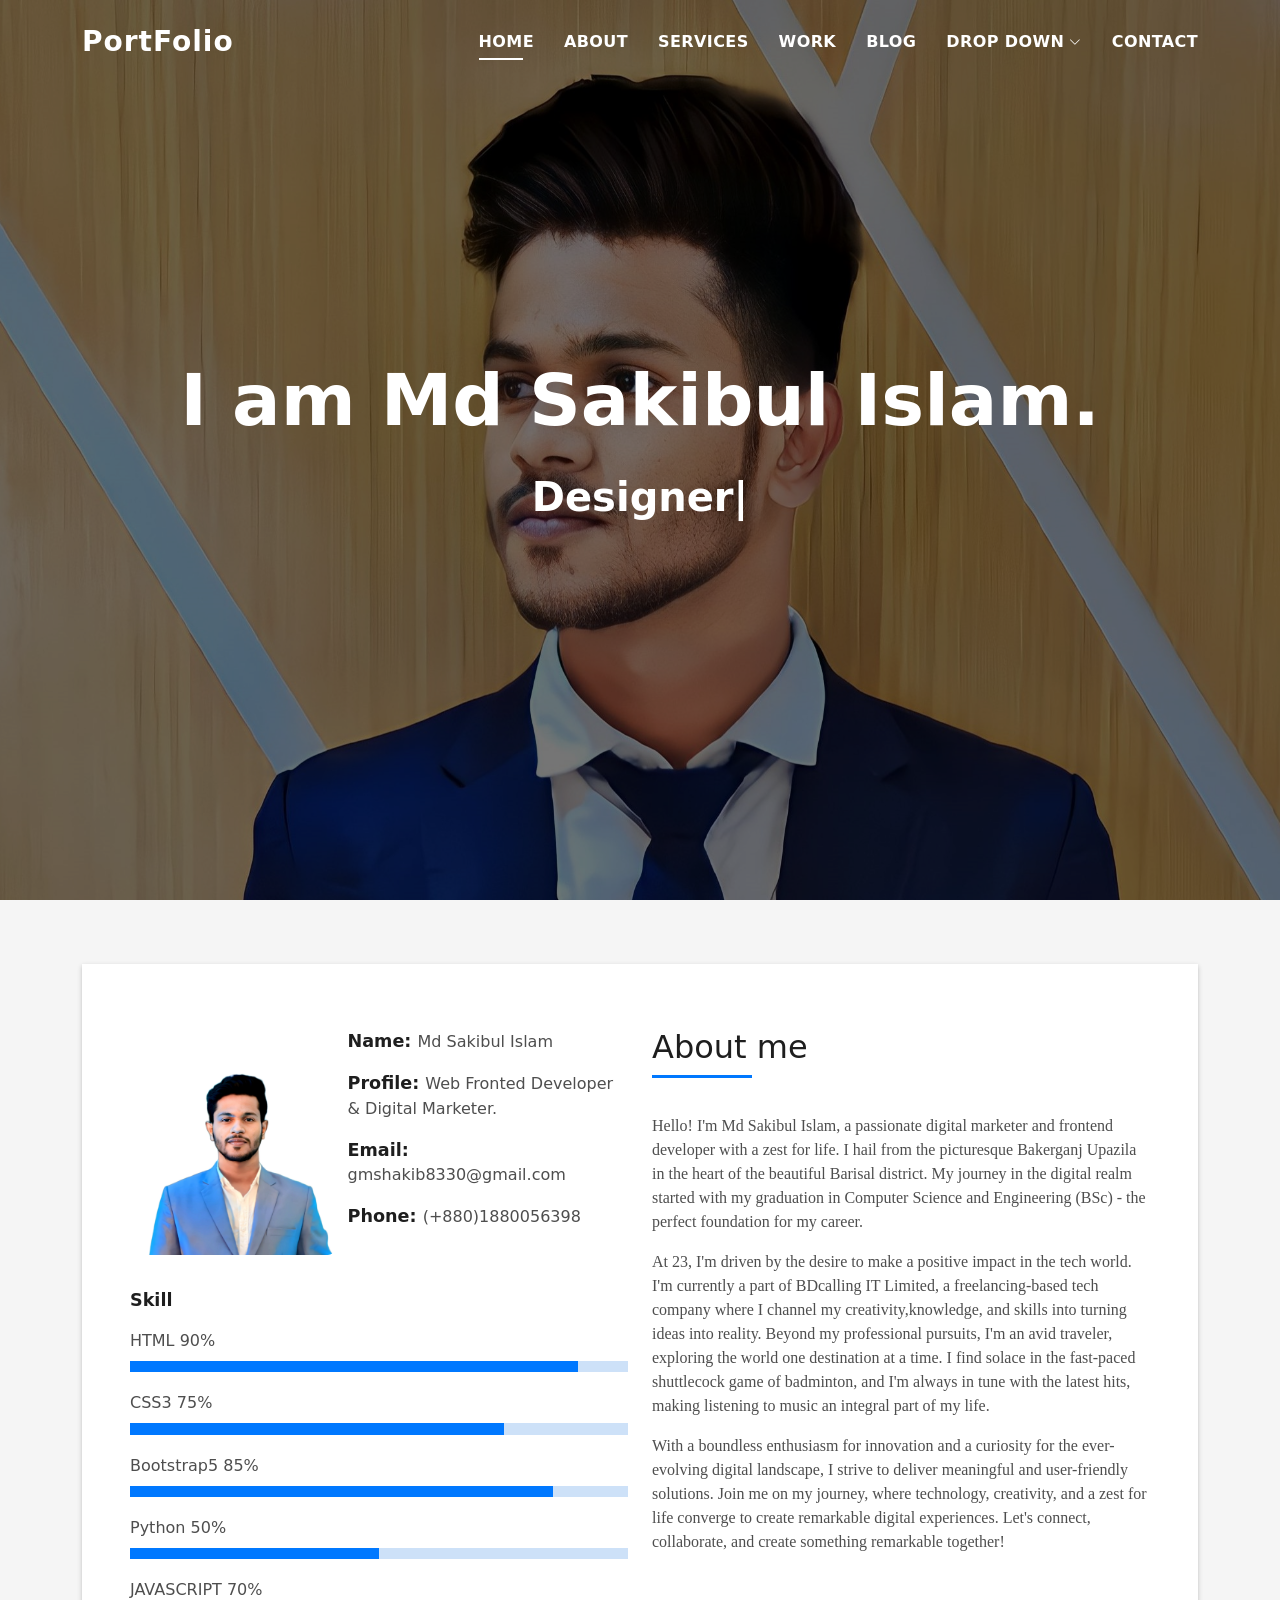
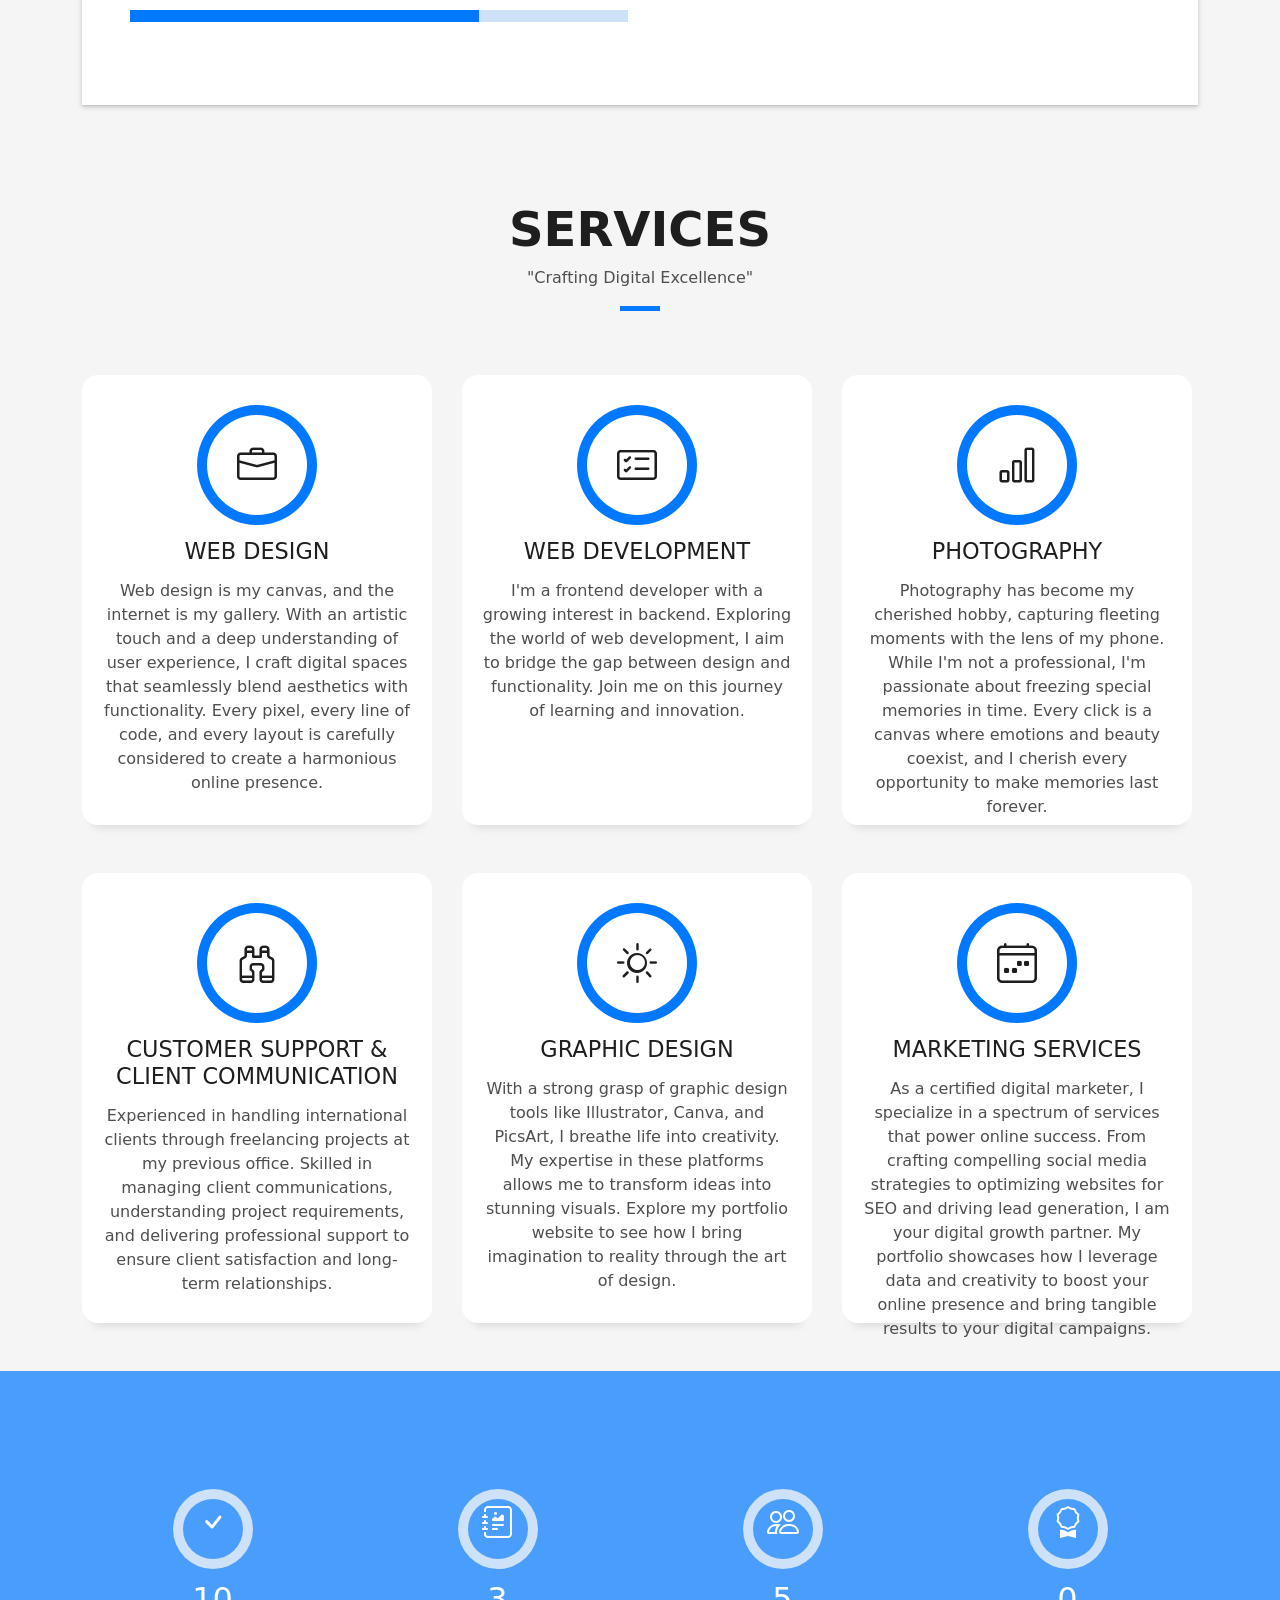
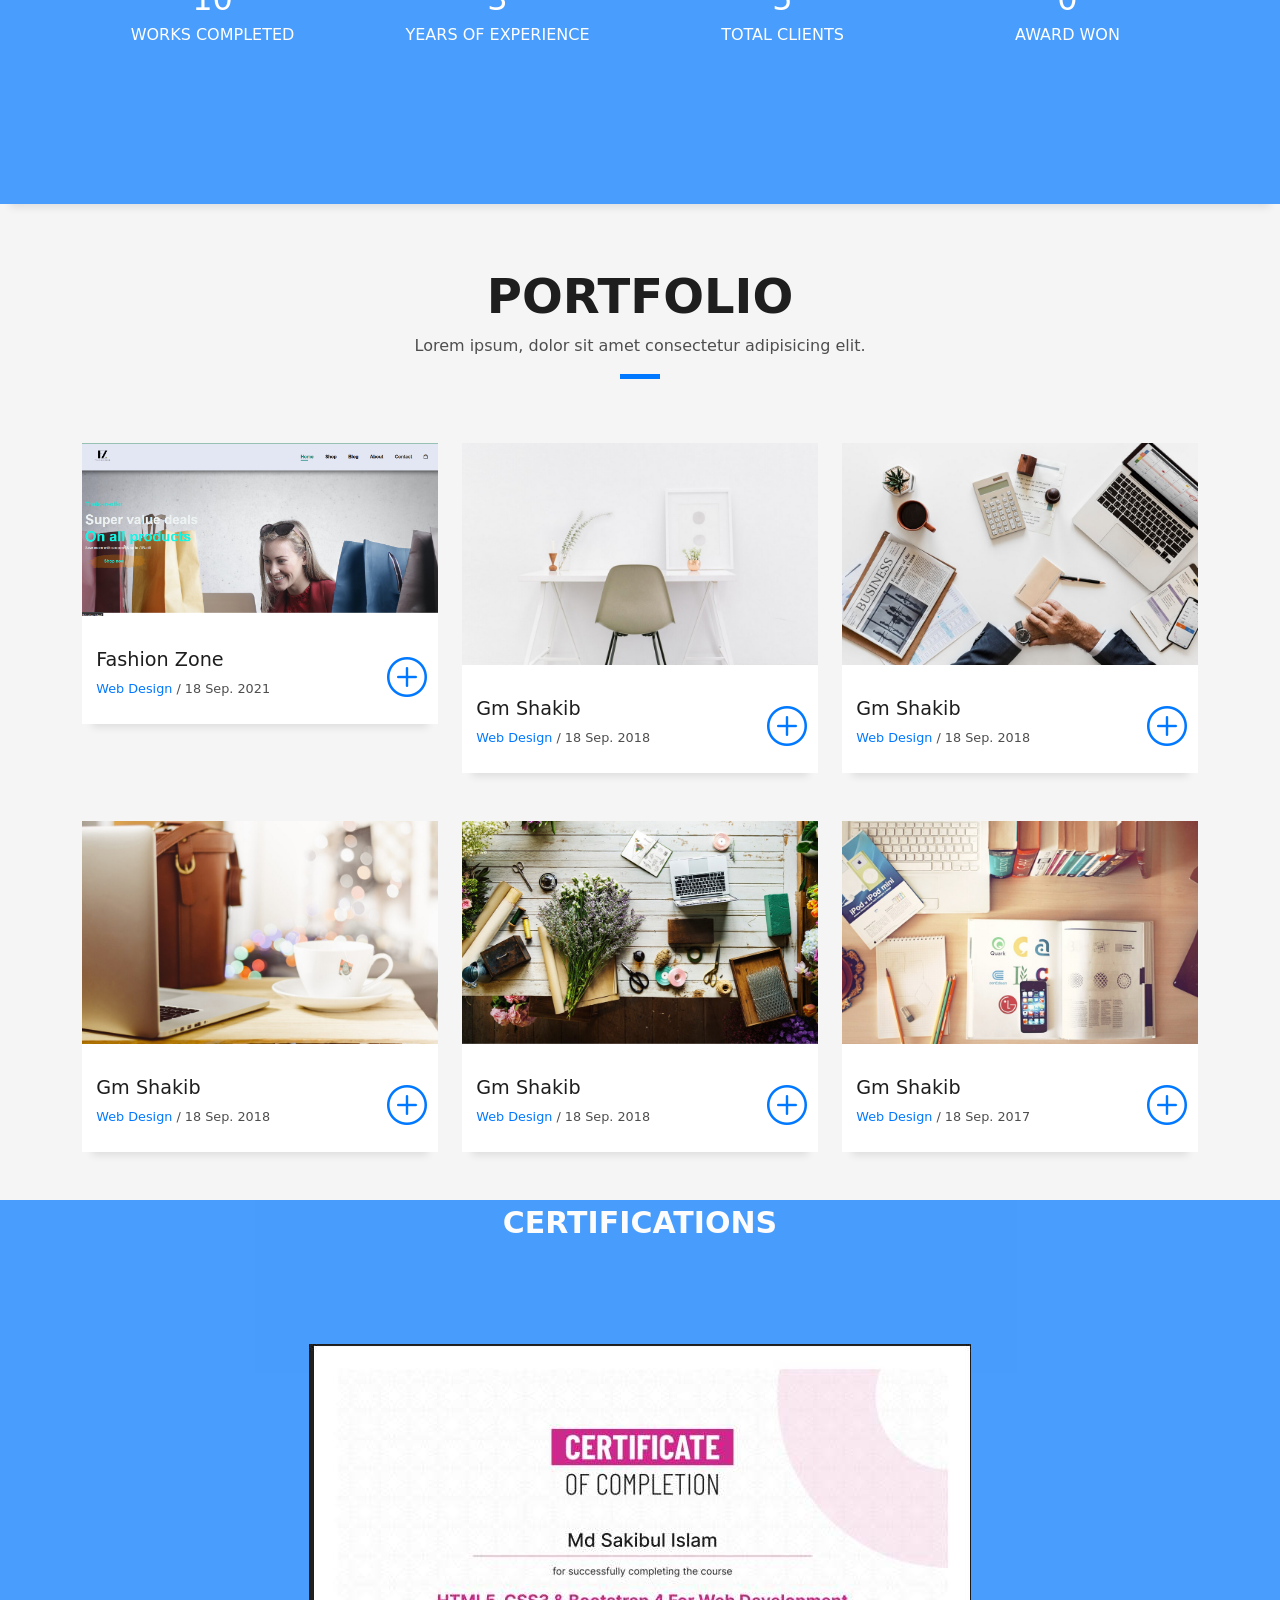
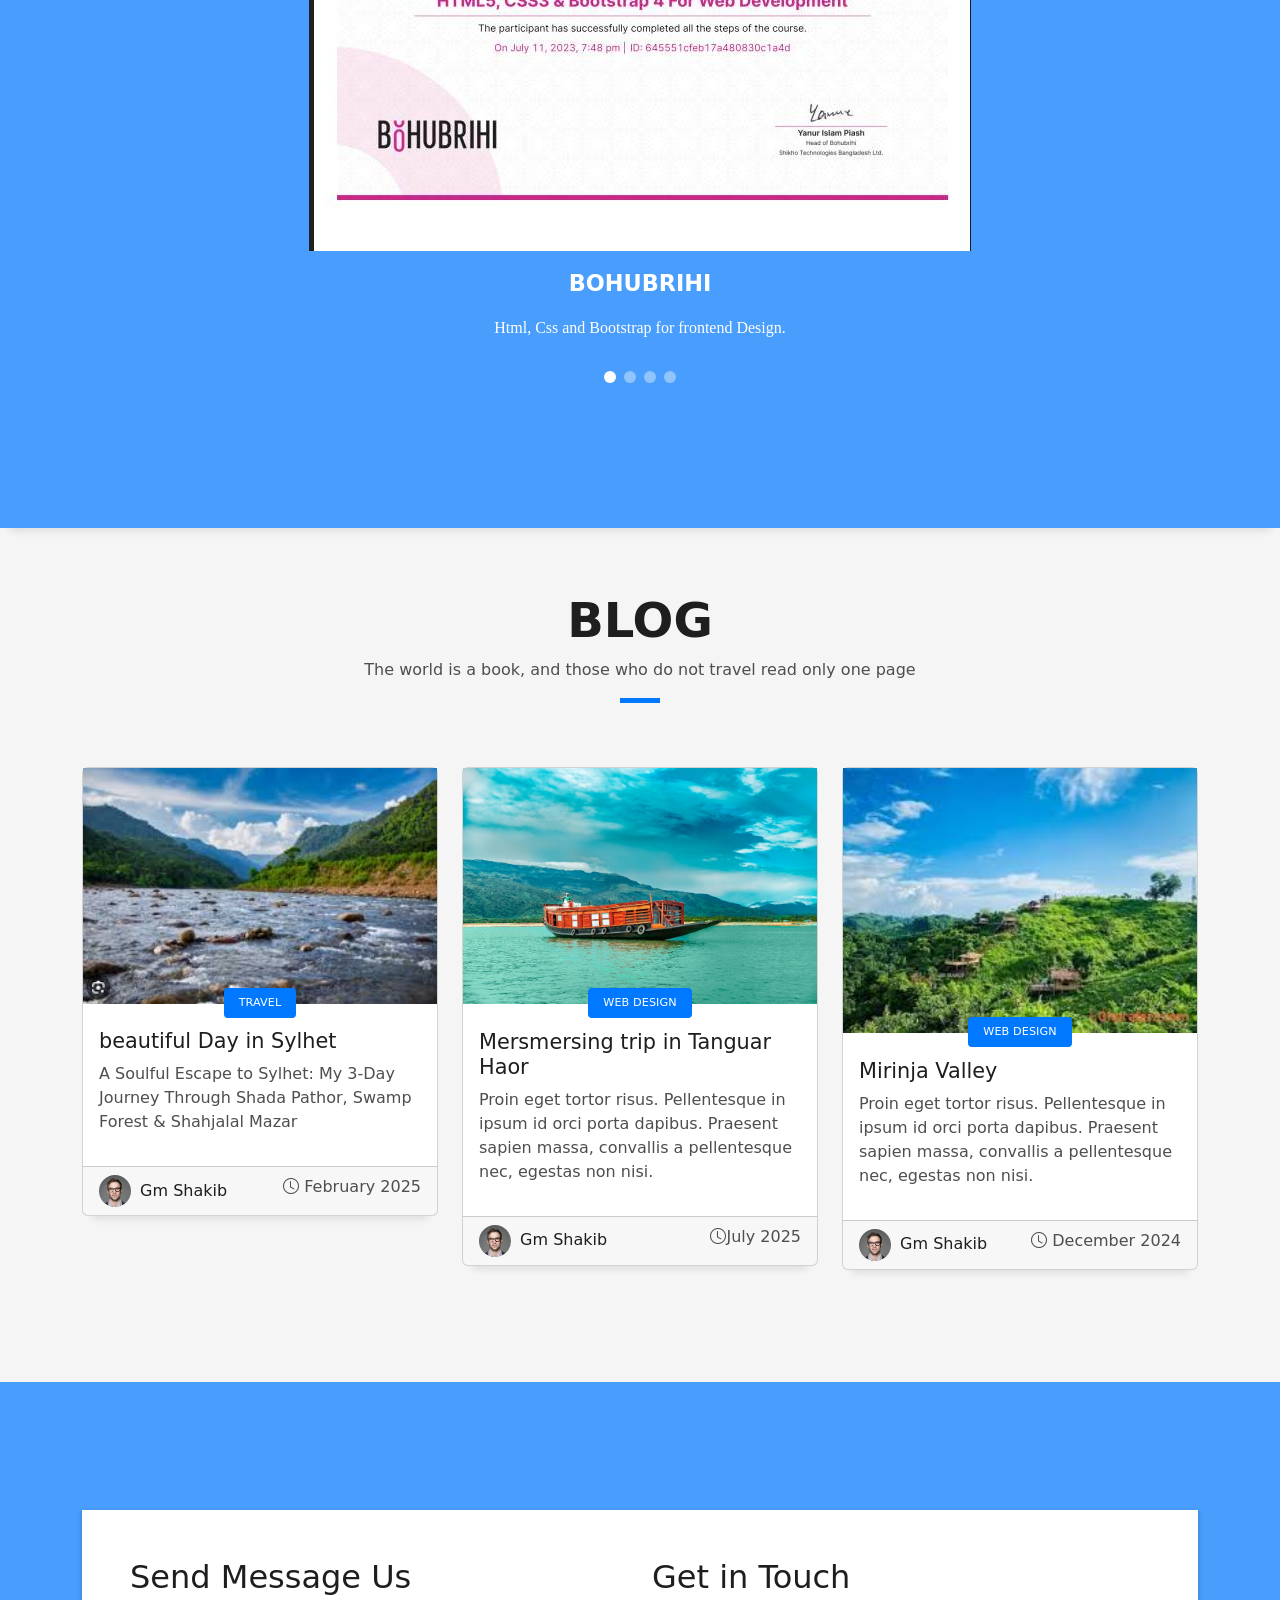
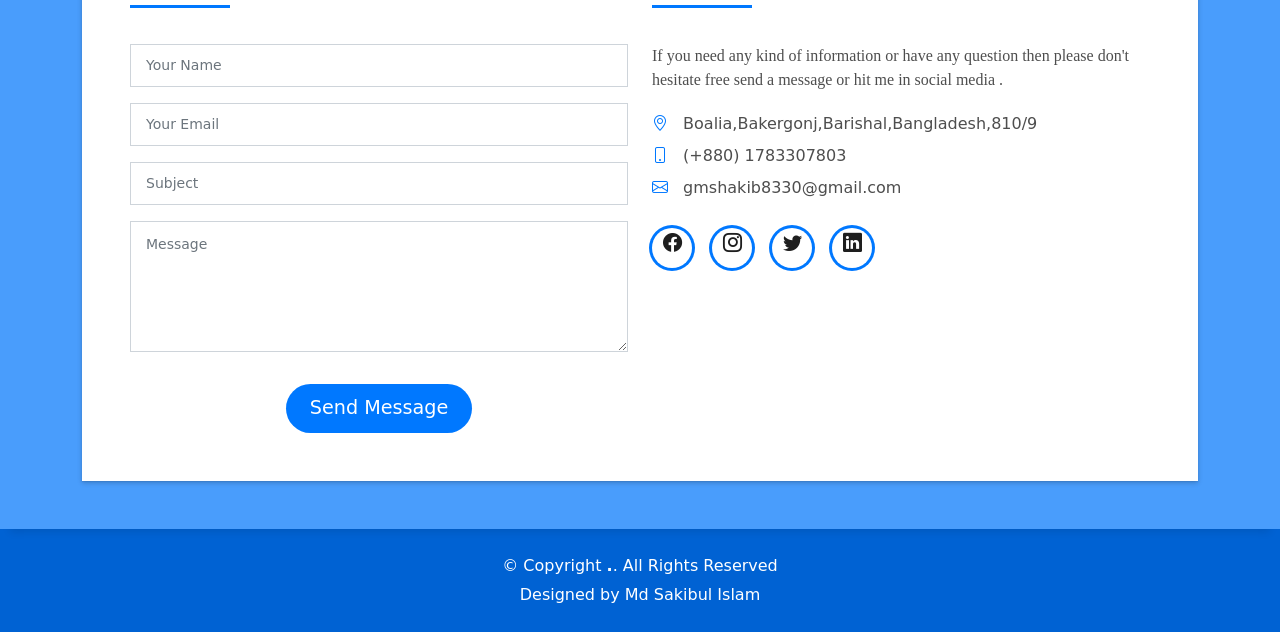
<file: index.html>
<!DOCTYPE html>
<html lang="en">

<head>
  <meta charset="utf-8">
  <meta content="width=device-width, initial-scale=1.0" name="viewport">

  <title>G.m shakib's portfolio</title>
  <meta content="" name="description">
  <meta content="" name="keywords">

  <!-- Favicons -->
  <link href="assets/img/favicon.png" rel="icon">
  <link href="assets/img/apple-touch-icon.png" rel="apple-touch-icon">

  <!-- Vendor CSS Files -->
  <link href="assets/vendor/bootstrap/css/bootstrap.min.css" rel="stylesheet">
  <link href="assets/vendor/bootstrap-icons/bootstrap-icons.css" rel="stylesheet">
  <link href="assets/vendor/glightbox/css/glightbox.min.css" rel="stylesheet">
  <link href="assets/vendor/swiper/swiper-bundle.min.css" rel="stylesheet">

  <!-- Template Main CSS File -->
  <link href="assets/css/style.css" rel="stylesheet">

  <!-- =======================================================
  * Template Name: DevFolio - v4.9.1
  * Template URL: https://bootstrapmade.com/devfolio-bootstrap-portfolio-html-template/
  * Author: BootstrapMade.com
  * License: https://bootstrapmade.com/license/
  ======================================================== -->
</head>

<body>

  <!-- ======= Header ======= -->
  <header id="header" class="fixed-top">
    <div class="container d-flex align-items-center justify-content-between">

      <h1 class="logo"><a href="index.html">PortFolio</a></h1>
      <!-- Uncomment below if you prefer to use an image logo -->
      <!-- <a href="index.html" class="logo"><img src="assets/img/logo.png" alt="" class="img-fluid"></a>-->

      <nav id="navbar" class="navbar">
        <ul>
          <li><a class="nav-link scrollto active" href="#hero">Home</a></li>
          <li><a class="nav-link scrollto" href="#about">About</a></li>
          <li><a class="nav-link scrollto" href="#services">Services</a></li>
          <li><a class="nav-link scrollto " href="#work">Work</a></li>
          <li><a class="nav-link scrollto " href="#blog">Blog</a></li>
          <li class="dropdown"><a href="#"><span>Drop Down</span> <i class="bi bi-chevron-down"></i></a>
            <ul>
              <li><a href="#">Drop Down 1</a></li>
              <li class="dropdown"><a href="#"><span>Deep Drop Down</span> <i class="bi bi-chevron-right"></i></a>
                <ul>
                  <li><a href="#">Deep Drop Down 1</a></li>
                  <li><a href="#">Deep Drop Down 2</a></li>
                  <li><a href="#">Deep Drop Down 3</a></li>
                  <li><a href="#">Deep Drop Down 4</a></li>
                  <li><a href="#">Deep Drop Down 5</a></li>
                </ul>
              </li>
              <li><a href="#">Drop Down 2</a></li>
              <li><a href="#">Drop Down 3</a></li>
              <li><a href="#">Drop Down 4</a></li>
            </ul>
          </li>
          <li><a class="nav-link scrollto" href="#contact">Contact</a></li>
        </ul>
        <i class="bi bi-list mobile-nav-toggle"></i>
      </nav><!-- .navbar -->

    </div>
  </header><!-- End Header -->

  <!-- ======= Hero Section ======= -->
  <div id="hero" class="hero route bg-image" style="background-image: url(assets/img/bgimg.jpg)">
    <div class="overlay-itro"></div>
    <div class="hero-content display-table">
      <div class="table-cell">
        <div class="container">
          <!--<p class="display-6 color-d">Hello, world!</p>-->
          <h1 class="hero-title mb-4">I am Md Sakibul Islam.</h1>
          <p class="hero-subtitle"><span class="typed"
              data-typed-items="Designer, Developer, Digital marketer, "></span></p>
          <!-- <p class="pt-3"><a class="btn btn-primary btn js-scroll px-4" href="#about" role="button">Learn More</a></p> -->
        </div>
      </div>
    </div>
  </div><!-- End Hero Section -->

  <main id="main">

    <!-- ======= About Section ======= -->
    <section id="about" class="about-mf sect-pt4 route">
      <div class="container">
        <div class="row">
          <div class="col-sm-12">
            <div class="box-shadow-full">
              <div class="row">
                <div class="col-md-6">
                  <div class="row">
                    <div class="col-sm-6 col-md-5">
                      <div class="about-img">
                        <img src="assets/img/Md Sakibul Islam.jpg" class="img-fluid rounded b-shadow-a" alt="">
                      </div>
                    </div>
                    <div class="col-sm-6 col-md-7">
                      <div class="about-info">
                        <p><span class="title-s">Name: </span> <span>Md Sakibul Islam</span></p>
                        <p><span class="title-s">Profile: </span> <span>Web Fronted Developer
                            & Digital Marketer.
                          </span></p>
                        <p><span class="title-s">Email: </span> <span>gmshakib8330@gmail.com</span></p>
                        <p><span class="title-s">Phone: </span> <span>(+880)1880056398</span></p>
                      </div>
                    </div>
                  </div>
                  <div class="skill-mf">
                    <p class="title-s">Skill</p>
                    <span>HTML</span> <span class="pull-right">90%</span>
                    <div class="progress">
                      <div class="progress-bar" role="progressbar" style="width: 90%;" aria-valuenow="90"
                        aria-valuemin="0" aria-valuemax="100"></div>
                    </div>
                    <span>CSS3</span> <span class="pull-right">75%</span>
                    <div class="progress">
                      <div class="progress-bar" role="progressbar" style="width: 75%" aria-valuenow="75"
                        aria-valuemin="0" aria-valuemax="100"></div>
                    </div>
                    <span>Bootstrap5</span> <span class="pull-right">85%</span>
                    <div class="progress">
                      <div class="progress-bar" role="progressbar" style="width: 85%" aria-valuenow="85"
                        aria-valuemin="0" aria-valuemax="100"></div>
                    </div>
                    <span>Python</span> <span class="pull-right">50%</span>
                    <div class="progress">
                      <div class="progress-bar" role="progressbar" style="width: 50%" aria-valuenow="50"
                        aria-valuemin="0" aria-valuemax="100"></div>
                    </div>
                    <span>JAVASCRIPT</span> <span class="pull-right">70%</span>
                    <div class="progress">
                      <div class="progress-bar" role="progressbar" style="width: 70%" aria-valuenow="70"
                        aria-valuemin="0" aria-valuemax="100"></div>
                    </div>
                  </div>
                </div>
                <div class="col-md-6">
                  <div class="about-me pt-4 pt-md-0">
                    <div class="title-box-2">
                      <h5 class="title-left">
                        About me
                      </h5>
                    </div>
                    <p class="lead">
                      Hello! I'm Md Sakibul Islam, a passionate digital marketer and frontend developer with a zest for
                      life. I hail from the picturesque Bakerganj Upazila in the heart of the beautiful Barisal
                      district. My journey in the digital realm started with my graduation in Computer Science and
                      Engineering (BSc) - the perfect foundation for my career.
                    </p>
                    <p class="lead">
                      At 23, I'm driven by the desire to make a positive impact in the tech world. I'm currently a part
                      of BDcalling IT Limited, a freelancing-based tech company where I channel my creativity,knowledge,
                      and skills into turning ideas into reality.

                      Beyond my professional pursuits, I'm an avid traveler, exploring the world one destination at a
                      time. I find solace in the fast-paced shuttlecock game of badminton, and I'm always in tune with
                      the latest hits, making listening to music an integral part of my life.
                    </p>
                    <p class="lead">
                      With a boundless enthusiasm for innovation and a curiosity for the ever-evolving digital
                      landscape, I strive to deliver meaningful and user-friendly solutions. Join me on my journey,
                      where technology, creativity, and a zest for life converge to create remarkable digital
                      experiences.

                      Let's connect, collaborate, and create something remarkable together!
                    </p>
                  </div>
                </div>
              </div>
            </div>
          </div>
        </div>
      </div>
    </section><!-- End About Section -->

    <!-- ======= Services Section ======= -->
    <section id="services" class="services-mf pt-5 route">
      <div class="container">
        <div class="row">
          <div class="col-sm-12">
            <div class="title-box text-center">
              <h3 class="title-a">
                Services
              </h3>
              <p class="subtitle-a">
                "Crafting Digital Excellence"
              </p>
              <div class="line-mf"></div>
            </div>
          </div>
        </div>
        <div class="row">
          <div class="col-md-4">
            <div class="service-box">
              <div class="service-ico">
                <span class="ico-circle"><i class="bi bi-briefcase"></i></span>
              </div>
              <div class="service-content">
                <h2 class="s-title">Web Design</h2>
                <p class="s-description text-center">
                  Web design is my canvas, and the internet is my gallery. With an artistic touch and a deep
                  understanding of user experience, I craft digital spaces that seamlessly blend aesthetics with
                  functionality. Every pixel, every line of code, and every layout is carefully considered to create a
                  harmonious online presence.
                </p>
              </div>
            </div>
          </div>
          <div class="col-md-4">
            <div class="service-box">
              <div class="service-ico">
                <span class="ico-circle"><i class="bi bi-card-checklist"></i></span>
              </div>
              <div class="service-content">
                <h2 class="s-title">Web Development</h2>
                <p class="s-description text-center">
                  I'm a frontend developer with a growing interest in backend. Exploring the world of web development, I
                  aim to bridge the gap between design and functionality. Join me on this journey of learning and
                  innovation.
                </p>
              </div>
            </div>
          </div>
          <div class="col-md-4">
            <div class="service-box">
              <div class="service-ico">
                <span class="ico-circle"><i class="bi bi-bar-chart"></i></span>
              </div>
              <div class="service-content">
                <h2 class="s-title">Photography</h2>
                <p class="s-description text-center">
                  Photography has become my cherished hobby, capturing fleeting moments with the lens of my phone. While
                  I'm not a professional, I'm passionate about freezing special memories in time. Every click is a
                  canvas where emotions and beauty coexist, and I cherish every opportunity to make memories last
                  forever.
                </p>
              </div>
            </div>
          </div>
          <div class="col-md-4">
            <div class="service-box">
              <div class="service-ico">
                <span class="ico-circle"><i class="bi bi-binoculars"></i></span>
              </div>
              <div class="service-content">
                <h2 class="s-title">Customer Support & Client Communication</h2>
                <p class="s-description text-center">
                  Experienced in handling international clients through freelancing projects at my previous office.
                  Skilled in managing client communications, understanding project requirements, and delivering
                  professional support to ensure client satisfaction and long-term relationships.
                </p>
              </div>
            </div>
          </div>
          <div class="col-md-4">
            <div class="service-box">
              <div class="service-ico">
                <span class="ico-circle"><i class="bi bi-brightness-high"></i></span>
              </div>
              <div class="service-content">
                <h2 class="s-title">Graphic Design</h2>
                <p class="s-description text-center">
                  With a strong grasp of graphic design tools like Illustrator, Canva, and PicsArt, I breathe life into
                  creativity. My expertise in these platforms allows me to transform ideas into stunning visuals.
                  Explore my portfolio website to see how I bring imagination to reality through the art of design.
                </p>
              </div>
            </div>
          </div>
          <div class="col-md-4">
            <div class="service-box">
              <div class="service-ico">
                <span class="ico-circle"><i class="bi bi-calendar4-week"></i></span>
              </div>
              <div class="service-content">
                <h2 class="s-title">Marketing Services</h2>
                <p class="s-description text-center">
                  As a certified digital marketer, I specialize in a spectrum of services that power online success.
                  From crafting compelling social media strategies to optimizing websites for SEO and driving lead
                  generation, I am your digital growth partner. My portfolio showcases how I leverage data and
                  creativity to boost your online presence and bring tangible results to your digital campaigns.
                </p>
              </div>
            </div>
          </div>
        </div>
      </div>
    </section><!-- End Services Section -->

    <!-- ======= Counter Section ======= -->
    <div class="section-counter paralax-mf bg-image" style="background-image: url(assets/img/counters-bg.jpg)">
      <div class="overlay-mf"></div>
      <div class="container position-relative">
        <div class="row">
          <div class="col-sm-3 col-lg-3">
            <div class="counter-box counter-box pt-4 pt-md-0">
              <div class="counter-ico">
                <span class="ico-circle"><i class="bi bi-check"></i></span>
              </div>
              <div class="counter-num">
                <p data-purecounter-start="0" data-purecounter-end="11" data-purecounter-duration="1"
                  class="counter purecounter"></p>
                <span class="counter-text">WORKS COMPLETED</span>
              </div>
            </div>
          </div>
          <div class="col-sm-3 col-lg-3">
            <div class="counter-box pt-4 pt-md-0">
              <div class="counter-ico">
                <span class="ico-circle"><i class="bi bi-journal-richtext"></i></span>
              </div>
              <div class="counter-num">
                <p data-purecounter-start="0" data-purecounter-end="3" data-purecounter-duration="1"
                  class="counter purecounter"></p>
                <span class="counter-text">YEARS OF EXPERIENCE</span>
              </div>
            </div>
          </div>
          <div class="col-sm-3 col-lg-3">
            <div class="counter-box pt-4 pt-md-0">
              <div class="counter-ico">
                <span class="ico-circle"><i class="bi bi-people"></i></span>
              </div>
              <div class="counter-num">
                <p data-purecounter-start="0" data-purecounter-end="5" data-purecounter-duration="1"
                  class="counter purecounter"></p>
                <span class="counter-text">TOTAL CLIENTS</span>
              </div>
            </div>
          </div>
          <div class="col-sm-3 col-lg-3">
            <div class="counter-box pt-4 pt-md-0">
              <div class="counter-ico">
                <span class="ico-circle"><i class="bi bi-award"></i></span>
              </div>
              <div class="counter-num">
                <p data-purecounter-start="0" data-purecounter-end="0" data-purecounter-duration="1"
                  class="counter purecounter"></p>
                <span class="counter-text">AWARD WON</span>
              </div>
            </div>
          </div>
        </div>
      </div>
    </div><!-- End Counter Section -->

    <!-- ======= Portfolio Section ======= -->
    <section id="work" class="portfolio-mf sect-pt4 route">
      <div class="container">
        <div class="row">
          <div class="col-sm-12">
            <div class="title-box text-center">
              <h3 class="title-a">
                Portfolio
              </h3>
              <p class="subtitle-a">
                Lorem ipsum, dolor sit amet consectetur adipisicing elit.
              </p>
              <div class="line-mf"></div>
            </div>
          </div>
        </div>
        <div class="row">
          <div class="col-md-4">
            <div class="work-box">
              <a href="assets/img/work-1.jpg" data-gallery="portfolioGallery" class="portfolio-lightbox">
                <div class="work-img">
                  <img src="assets/img/Screenshot (58).png" alt="" class="img-fluid">
                </div>
              </a>
              <div class="work-content">
                <div class="row">
                  <div class="col-sm-8">
                    <h2 class="w-title">Fashion Zone</h2>
                    <div class="w-more">
                      <span class="w-ctegory">Web Design</span> / <span class="w-date">18 Sep. 2021</span>
                    </div>
                  </div>
                  <div class="col-sm-4">
                    <div class="w-like">
                      <a href="portfolio-details.html"> <span class="bi bi-plus-circle"></span></a>
                    </div>
                  </div>
                </div>
              </div>
            </div>
          </div>
          <div class="col-md-4">
            <div class="work-box">
              <a href="assets/img/work-2.jpg" data-gallery="portfolioGallery" class="portfolio-lightbox">
                <div class="work-img">
                  <img src="assets/img/work-2.jpg" alt="" class="img-fluid">
                </div>
              </a>
              <div class="work-content">
                <div class="row">
                  <div class="col-sm-8">
                    <h2 class="w-title">Gm Shakib</h2>
                    <div class="w-more">
                      <span class="w-ctegory">Web Design</span> / <span class="w-date">18 Sep. 2018</span>
                    </div>
                  </div>
                  <div class="col-sm-4">
                    <div class="w-like">
                      <a href="portfolio-details.html"> <span class="bi bi-plus-circle"></span></a>
                    </div>
                  </div>
                </div>
              </div>
            </div>
          </div>
          <div class="col-md-4">
            <div class="work-box">
              <a href="assets/img/work-3.jpg" data-gallery="portfolioGallery" class="portfolio-lightbox">
                <div class="work-img">
                  <img src="assets/img/work-3.jpg" alt="" class="img-fluid">
                </div>
              </a>
              <div class="work-content">
                <div class="row">
                  <div class="col-sm-8">
                    <h2 class="w-title">Gm Shakib</h2>
                    <div class="w-more">
                      <span class="w-ctegory">Web Design</span> / <span class="w-date">18 Sep. 2018</span>
                    </div>
                  </div>
                  <div class="col-sm-4">
                    <div class="w-like">
                      <a href="portfolio-details.html"> <span class="bi bi-plus-circle"></span></a>
                    </div>
                  </div>
                </div>
              </div>
            </div>
          </div>
          <div class="col-md-4">
            <div class="work-box">
              <a href="assets/img/work-4.jpg" data-gallery="portfolioGallery" class="portfolio-lightbox">
                <div class="work-img">
                  <img src="assets/img/work-4.jpg" alt="" class="img-fluid">
                </div>
              </a>
              <div class="work-content">
                <div class="row">
                  <div class="col-sm-8">
                    <h2 class="w-title">Gm Shakib</h2>
                    <div class="w-more">
                      <span class="w-ctegory">Web Design</span> / <span class="w-date">18 Sep. 2018</span>
                    </div>
                  </div>
                  <div class="col-sm-4">
                    <div class="w-like">
                      <a href="portfolio-details.html"> <span class="bi bi-plus-circle"></span></a>
                    </div>
                  </div>
                </div>
              </div>
            </div>
          </div>
          <div class="col-md-4">
            <div class="work-box">
              <a href="assets/img/work-5.jpg" data-gallery="portfolioGallery" class="portfolio-lightbox">
                <div class="work-img">
                  <img src="assets/img/work-5.jpg" alt="" class="img-fluid">
                </div>
              </a>
              <div class="work-content">
                <div class="row">
                  <div class="col-sm-8">
                    <h2 class="w-title">Gm Shakib</h2>
                    <div class="w-more">
                      <span class="w-ctegory">Web Design</span> / <span class="w-date">18 Sep. 2018</span>
                    </div>
                  </div>
                  <div class="col-sm-4">
                    <div class="w-like">
                      <a href="portfolio-details.html"> <span class="bi bi-plus-circle"></span></a>
                    </div>
                  </div>
                </div>
              </div>
            </div>
          </div>
          <div class="col-md-4">
            <div class="work-box">
              <a href="assets/img/work-6.jpg" data-gallery="portfolioGallery" class="portfolio-lightbox">
                <div class="work-img">
                  <img src="assets/img/work-6.jpg" alt="" class="img-fluid">
                </div>
              </a>
              <div class="work-content">
                <div class="row">
                  <div class="col-sm-8">
                    <h2 class="w-title">Gm Shakib</h2>
                    <div class="w-more">
                      <span class="w-ctegory">Web Design</span> / <span class="w-date">18 Sep. 2017</span>
                    </div>
                  </div>
                  <div class="col-sm-4">
                    <div class="w-like">
                      <a href="portfolio-details.html"> <span class="bi bi-plus-circle"></span></a>
                    </div>
                  </div>
                </div>
              </div>
            </div>
          </div>

        </div>
      </div>
    </section><!-- End Portfolio Section -->

    <!-- ======= Testimonials Section ======= -->
    <div class="testimonials paralax-mf bg-image" style="background-image: url(assets/img/overlay-bg.jpg)">
      <div class="overlay-mf" style="text-align: center;color: white; font-weight: bolder; font-size:30px; ">
        CERTIFICATIONS</div>
      <div class="container">
        <div class="row">
          <div class="col-md-12">

            <div class="testimonials-slider swiper" data-aos="fade-up" data-aos-delay="100">
              <div class="swiper-wrapper">

                <div class="swiper-slide">
                  <div class="testimonial-box">
                    <div class="author-test">
                      <img src="assets/img/frontend.jpg" alt="" class="rounded-b-shadow-a">
                      <span class="author">Bohubrihi</span>
                    </div>
                    <div class="content-test">
                      <p class="description lead">
                        Html, Css and Bootstrap for frontend Design.
                      </p>
                    </div>
                  </div>
                </div><!-- End testimonial item -->

                <div class="swiper-slide">
                  <div class="testimonial-box">
                    <div class="author-test">
                      <img src="assets/img/wordpress.jpg" alt="" class="rounded-b-shadow-a">
                      <span class="author">Wordpress</span>
                    </div>
                    <div class="content-test">
                      <p class="description lead">
                        I have completd website development by wordpress crouse from Bohubrihi.
                      </p>
                    </div>
                  </div>
                </div><!-- End testimonial item -->

                <div class="swiper-slide">
                  <div class="testimonial-box">
                    <div class="author-test">
                      <img src="assets/img/digitalmarketing.jpg" alt="" class="rounded-b-shadow-a">
                      <span class="author">Digital Marketing</span>
                    </div>
                    <div class="content-test">
                      <p class="description lead">
                        I completed career track digital marketing course from UY Lab
                      </p>
                    </div>
                  </div>
                </div><!-- End testimonial item -->

                <div class="swiper-slide">
                  <div class="testimonial-box">
                    <div class="author-test">
                      <img src="assets/img/blockchain.jpg" alt="" class="rounded-b-shadow-a">
                      <span class="author">Block Chain </span>
                    </div>
                    <div class="content-test">
                      <p class="description lead">
                        I have completd Beginer Blockchain Course from Ostad.
                      </p>
                    </div>
                  </div>
                </div><!-- End testimonial item -->
              </div>
              <div class="swiper-pagination"></div>
            </div>

            <!-- <div id="testimonial-mf" class="owl-carousel owl-theme">
          
        </div> -->
          </div>
        </div>
      </div>
    </div><!-- End Testimonials Section -->

    <!-- ======= Blog Section ======= -->
    <section id="blog" class="blog-mf sect-pt4 route">
      <div class="container">
        <div class="row">
          <div class="col-sm-12">
            <div class="title-box text-center">
              <h3 class="title-a">
                Blog
              </h3>
              <p class="subtitle-a">
               The world is a book, and those who do not travel read only one page
              </p>
              <div class="line-mf"></div>
            </div>
          </div>
        </div>
        <div class="row">
          <div class="col-md-4">
            <div class="card card-blog">
              <div class="card-img">
                <a href="blog-single.html"><img src="assets/img/Sylhet.jpeg" alt="" class="img-fluid" height="900px" width="600px"></a>
              </div>
              <div class="card-body">
                <div class="card-category-box">
                  <div class="card-category">
                    <h6 class="category">Travel</h6>
                  </div>
                </div>
                <h3 class="card-title"><a href="blog-single.html">beautiful Day in Sylhet</a></h3>
                <p class="card-description">
                  A Soulful Escape to Sylhet: My 3-Day Journey Through Shada Pathor, Swamp Forest & Shahjalal Mazar
                </p>
              </div>
              <div class="card-footer">
                <div class="post-author">
                  <a href="#">
                    <img src="assets/img/testimonial-2.jpg" alt="" class="avatar rounded-circle">
                    <span class="author">Gm Shakib</span>
                  </a>
                </div>
                <div class="post-date">
                  <span class="bi bi-clock"></span> February 2025
                </div>
              </div>
            </div>
          </div>
          <div class="col-md-4">
            <div class="card card-blog">
              <div class="card-img">
                <a href="blog-single.html"><img src="assets/img/Tanguar haor.jpeg" alt="" class="img-fluid"></a>
              </div>
              <div class="card-body">
                <div class="card-category-box">
                  <div class="card-category">
                    <h6 class="category">Web Design</h6>
                  </div>
                </div>
                <h3 class="card-title"><a href="blog-single.html">Mersmersing trip in Tanguar Haor</a></h3>
                <p class="card-description">
                  Proin eget tortor risus. Pellentesque in ipsum id orci porta dapibus. Praesent sapien massa, convallis
                  a pellentesque nec,
                  egestas non nisi.
                </p>
              </div>
              <div class="card-footer">
                <div class="post-author">
                  <a href="#">
                    <img src="assets/img/testimonial-2.jpg" alt="" class="avatar rounded-circle">
                    <span class="author">Gm Shakib</span>
                  </a>
                </div>
                <div class="post-date">
                  <span class="bi bi-clock"></span>July 2025
                </div>
              </div>
            </div>
          </div>
          <div class="col-md-4">
            <div class="card card-blog">
              <div class="card-img">
                <a href="blog-single.html"><img src="assets/img/Mirinja Valley.jpeg" alt="" class="img-fluid" height="900px" width="600px"></a>
              </div>
              <div class="card-body">
                <div class="card-category-box">
                  <div class="card-category">
                    <h6 class="category">Web Design</h6>
                  </div>
                </div>
                <h3 class="card-title"><a href="blog-single.html">Mirinja Valley</a></h3>
                <p class="card-description">
                  Proin eget tortor risus. Pellentesque in ipsum id orci porta dapibus. Praesent sapien massa, convallis
                  a pellentesque nec,
                  egestas non nisi.
                </p>
              </div>
              <div class="card-footer">
                <div class="post-author">
                  <a href="#">
                    <img src="assets/img/testimonial-2.jpg" alt="" class="avatar rounded-circle">
                    <span class="author">Gm Shakib</span>
                  </a>
                </div>
                <div class="post-date">
                  <span class="bi bi-clock"></span> December 2024
                </div>
              </div>
            </div>
          </div>
        </div>
      </div>
    </section><!-- End Blog Section -->

    <!-- ======= Contact Section ======= -->
    <section id="contact" class="paralax-mf footer-paralax bg-image sect-mt4 route"
      style="background-image: url(assets/img/overlay-bg.jpg)">
      <div class="overlay-mf"></div>
      <div class="container">
        <div class="row">
          <div class="col-sm-12">
            <div class="contact-mf">
              <div id="contact" class="box-shadow-full">
                <div class="row">
                  <div class="col-md-6">
                    <div class="title-box-2">
                      <h5 class="title-left">
                        Send Message Us
                      </h5>
                    </div>
                    <div>
                      <form action="forms/contact.php" method="post" role="form" class="php-email-form">
                        <div class="row">
                          <div class="col-md-12 mb-3">
                            <div class="form-group">
                              <input type="text" name="name" class="form-control" id="name" placeholder="Your Name"
                                required>
                            </div>
                          </div>
                          <div class="col-md-12 mb-3">
                            <div class="form-group">
                              <input type="email" class="form-control" name="email" id="email" placeholder="Your Email"
                                required>
                            </div>
                          </div>
                          <div class="col-md-12 mb-3">
                            <div class="form-group">
                              <input type="text" class="form-control" name="subject" id="subject" placeholder="Subject"
                                required>
                            </div>
                          </div>
                          <div class="col-md-12">
                            <div class="form-group">
                              <textarea class="form-control" name="message" rows="5" placeholder="Message"
                                required></textarea>
                            </div>
                          </div>
                          <div class="col-md-12 text-center my-3">
                            <div class="loading">Loading</div>
                            <div class="error-message"></div>
                            <div class="sent-message">Your message has been sent. Thank you!</div>
                          </div>
                          <div class="col-md-12 text-center">
                            <button type="submit" class="button button-a button-big button-rouded">Send Message</button>
                          </div>
                        </div>
                      </form>
                    </div>
                  </div>
                  <div class="col-md-6">
                    <div class="title-box-2 pt-4 pt-md-0">
                      <h5 class="title-left">
                        Get in Touch
                      </h5>
                    </div>
                    <div class="more-info">
                      <p class="lead">
                        If you need any kind of information or have any question then please don't hesitate free send a
                        message or hit me in social media .
                      </p>
                      <ul class="list-ico">
                        <li><span class="bi bi-geo-alt"></span> Boalia,Bakergonj,Barishal,Bangladesh,810/9</li>
                        <li><span class="bi bi-phone"></span> (+880) 1783307803</li>
                        <li><span class="bi bi-envelope"></span> gmshakib8330@gmail.com</li>
                      </ul>
                    </div>
                    <div class="socials">
                      <ul>
                        <li><a href="https://www.facebook.com/gm.shakib.965"><span class="ico-circle"><i
                                class="bi bi-facebook"></i></span></a></li>
                        <li><a href="https://www.instagram.com/g.m.shakib"><span class="ico-circle"><i
                                class="bi bi-instagram"></i></span></a></li>
                        <li><a href=""><span class="ico-circle"><i class="bi bi-twitter"></i></span></a></li>
                        <li><a href="https://www.linkedin.com/in/md-sakibul-islam-bbb5a5254"><span class="ico-circle"><i
                                class="bi bi-linkedin"></i></span></a></li>
                      </ul>
                    </div>
                  </div>
                </div>
              </div>
            </div>
          </div>
        </div>
      </div>
    </section><!-- End Contact Section -->

  </main><!-- End #main -->

  <!-- ======= Footer ======= -->
  <footer>
    <div class="container">
      <div class="row">
        <div class="col-sm-12">
          <div class="copyright-box">
            <p class="copyright">&copy; Copyright <strong>.</strong>. All Rights Reserved</p>
            <div class="credits">
              <!--
              All the links in the footer should remain intact.
              You can delete the links only if you purchased the pro version.
              Licensing information: https://bootstrapmade.com/license/
              Purchase the pro version with working PHP/AJAX contact form: https://bootstrapmade.com/buy/?theme=DevFolio
            -->
              Designed by <a href="https://bootstrapmade.com/">Md Sakibul Islam</a>
            </div>
          </div>
        </div>
      </div>
    </div>
  </footer><!-- End  Footer -->

  <div id="preloader"></div>
  <a href="#" class="back-to-top d-flex align-items-center justify-content-center"><i
      class="bi bi-arrow-up-short"></i></a>

  <!-- Vendor JS Files -->
  <script src="assets/vendor/purecounter/purecounter_vanilla.js"></script>
  <script src="assets/vendor/bootstrap/js/bootstrap.bundle.min.js"></script>
  <script src="assets/vendor/glightbox/js/glightbox.min.js"></script>
  <script src="assets/vendor/swiper/swiper-bundle.min.js"></script>
  <script src="assets/vendor/typed.js/typed.min.js"></script>
  <script src="assets/vendor/php-email-form/validate.js"></script>

  <!-- Template Main JS File -->
  <script src="assets/js/main.js"></script>

</body>

</html>
</file>
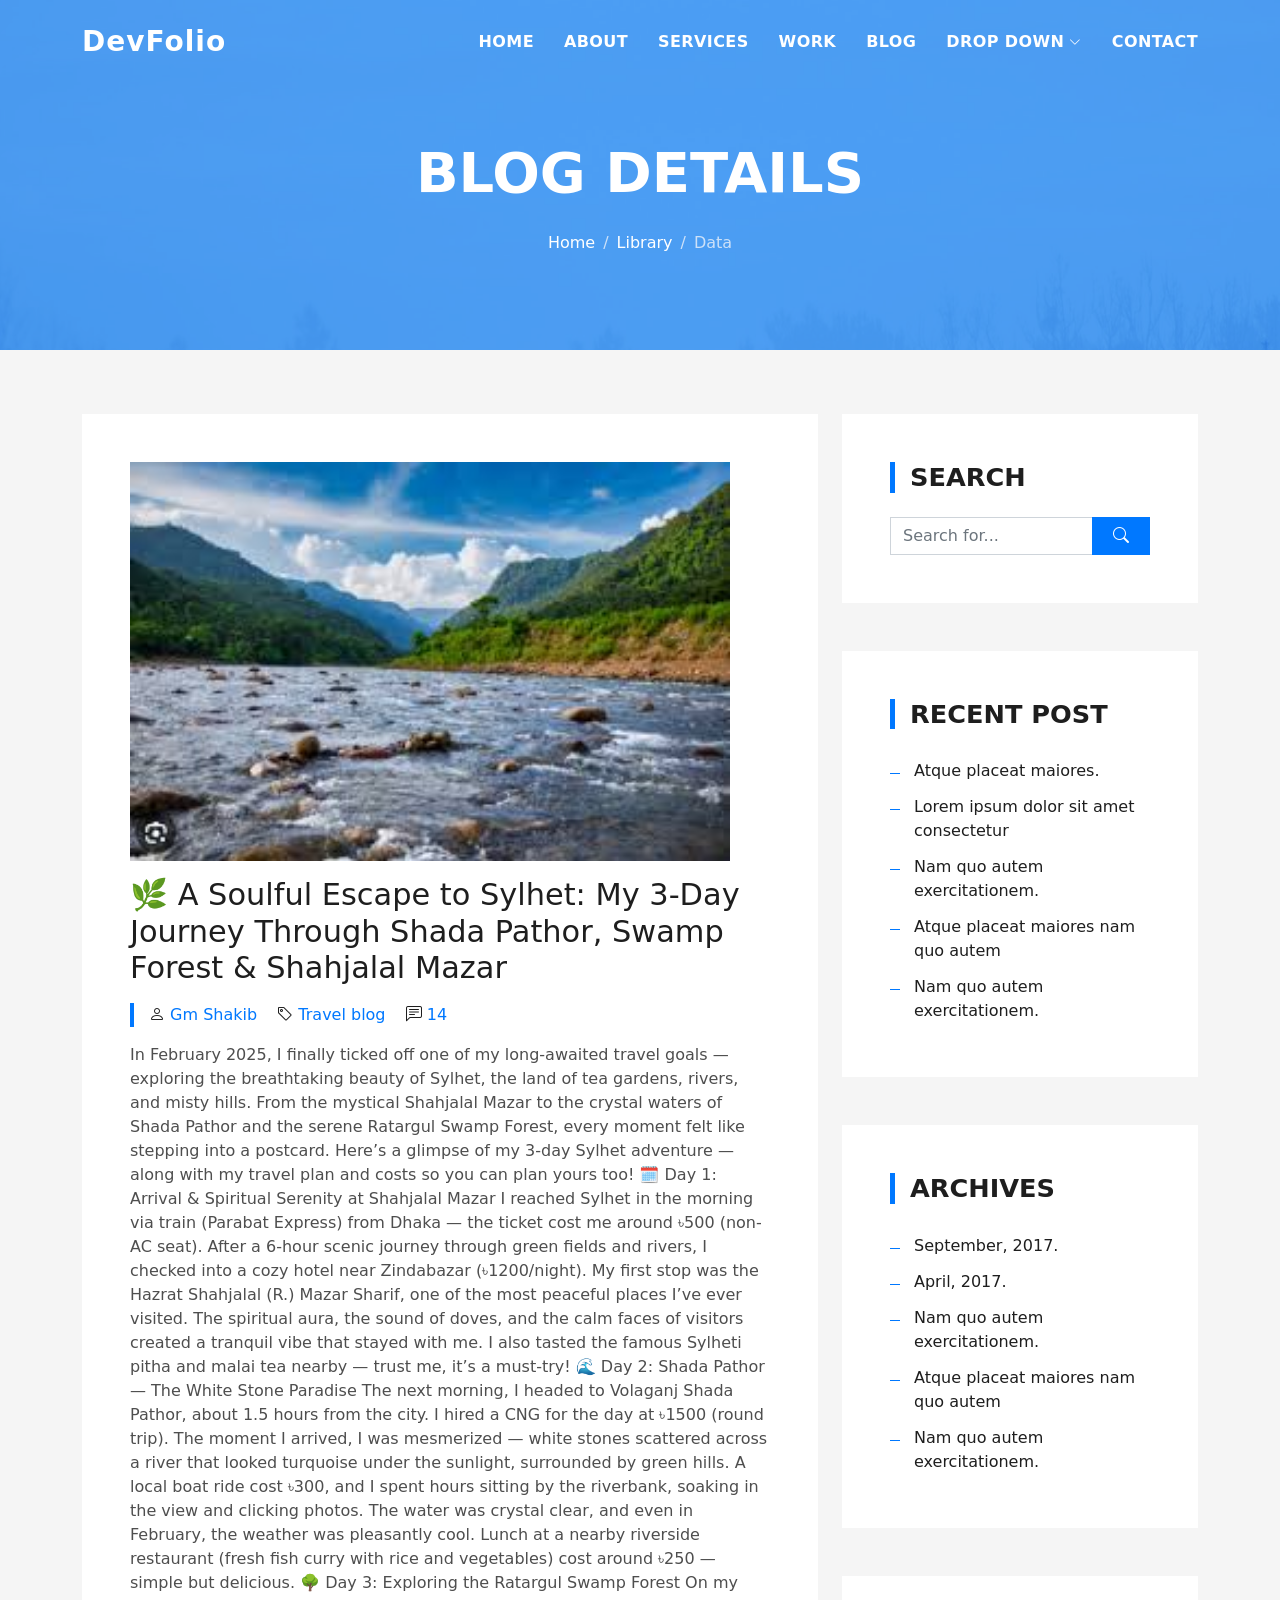
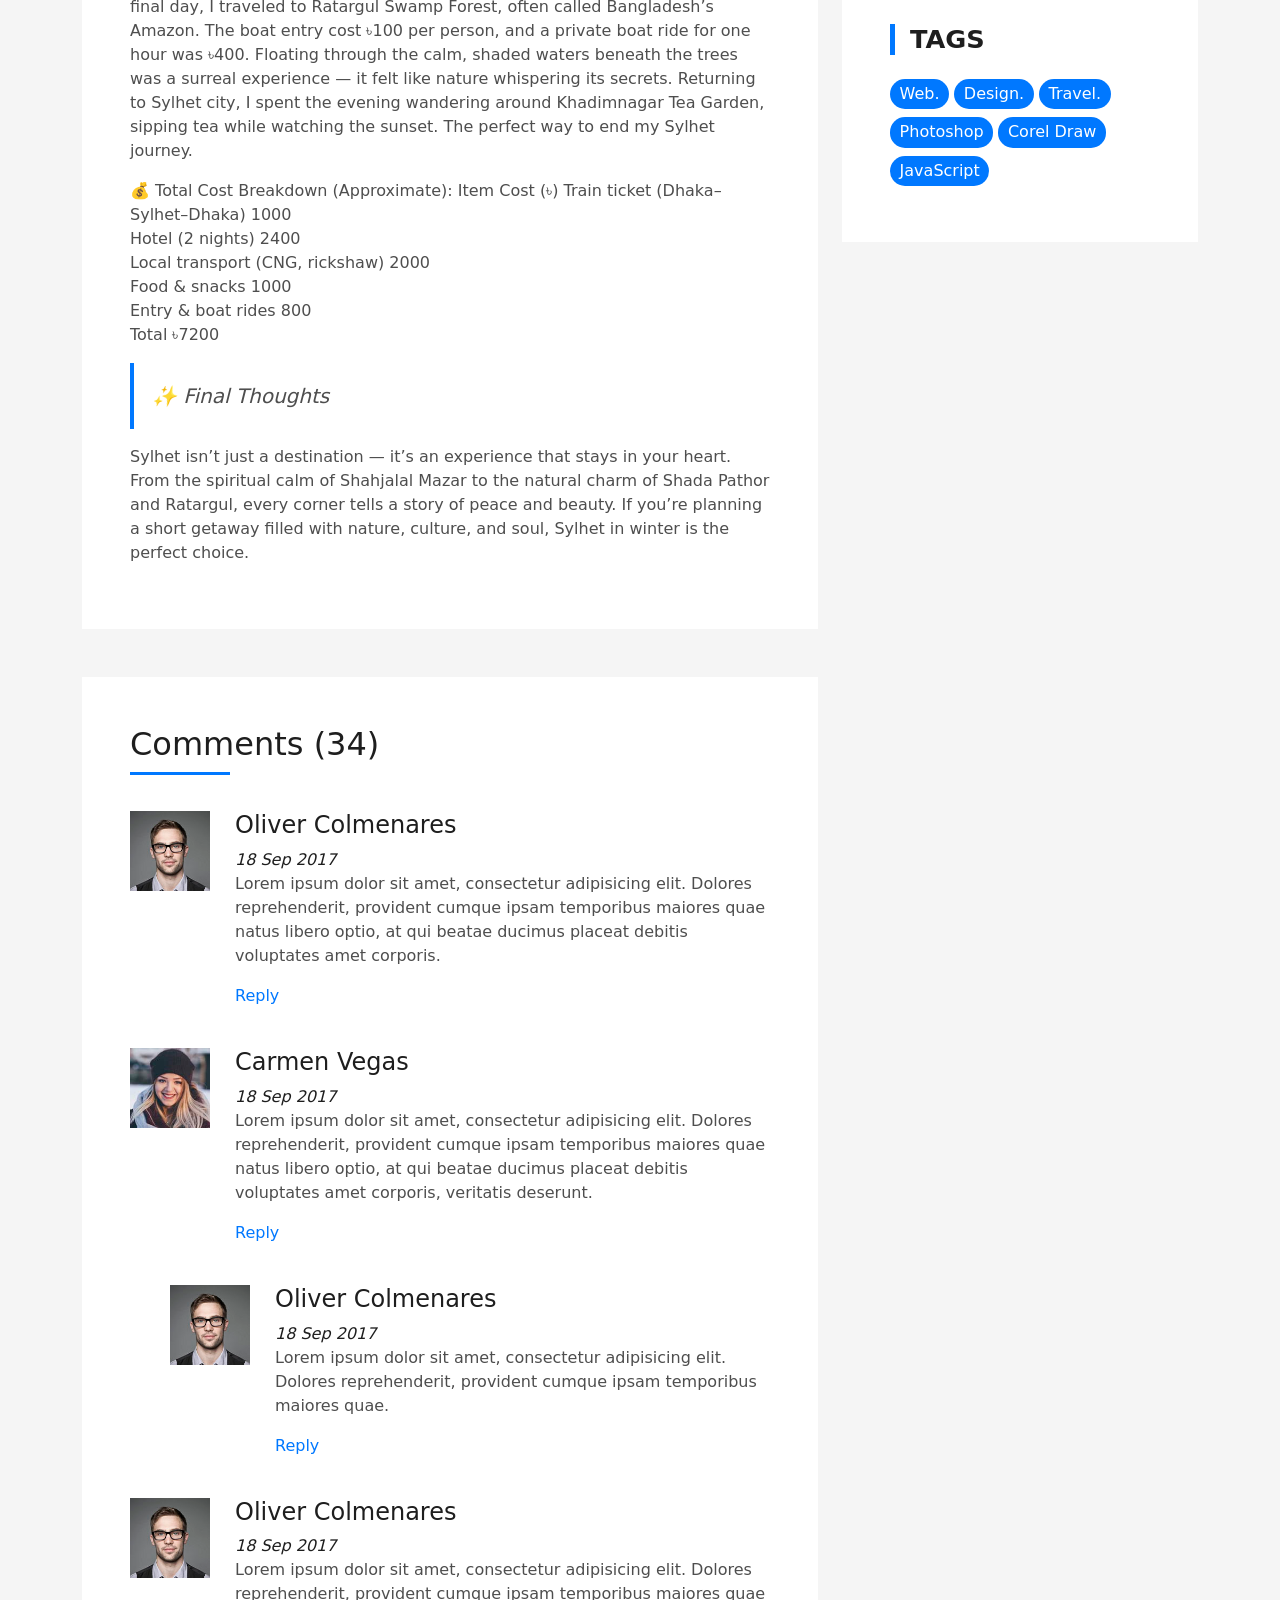
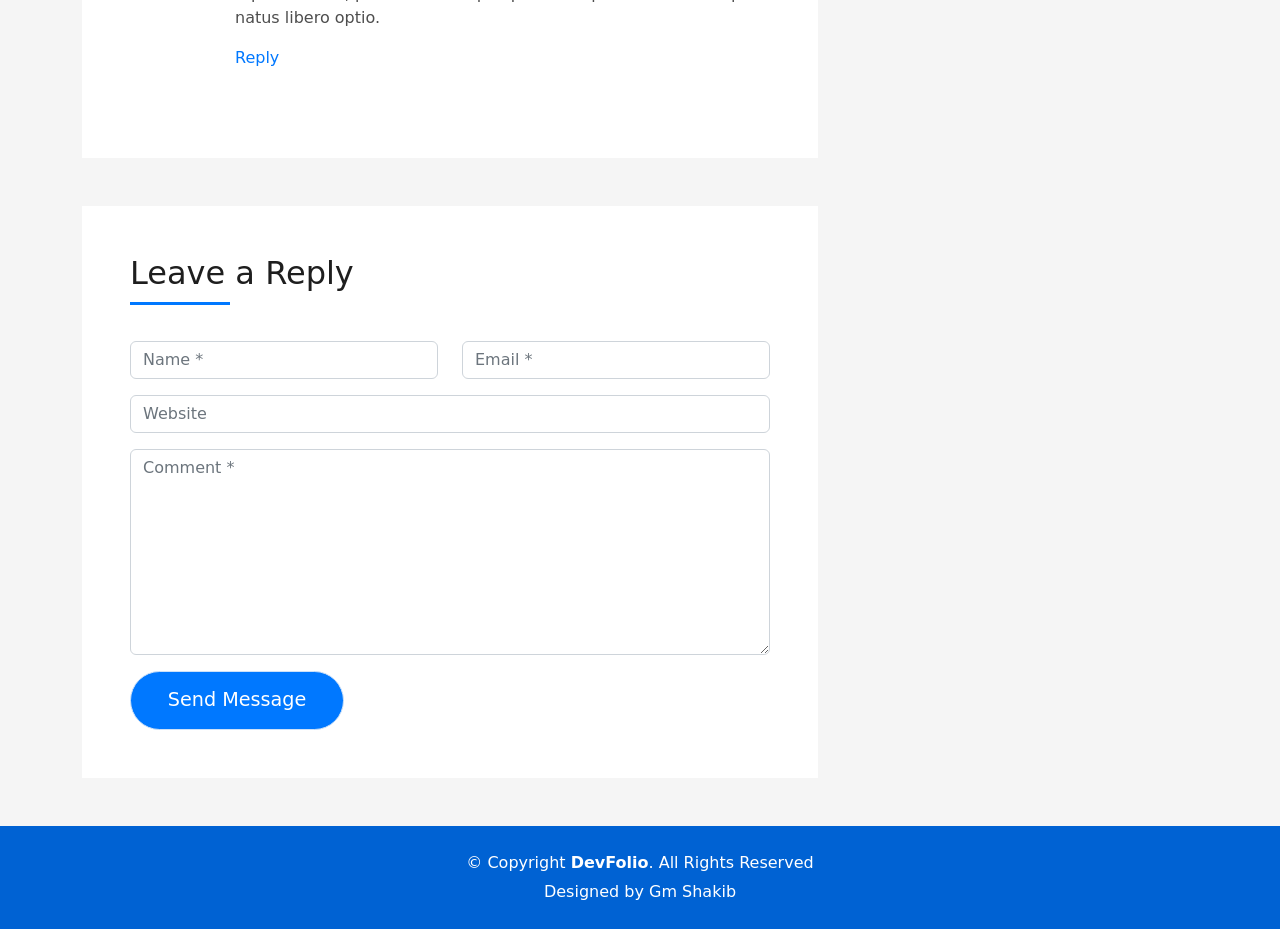
<file: blog-single.html>
<!DOCTYPE html>
<html lang="en">

<head>
  <meta charset="utf-8">
  <meta content="width=device-width, initial-scale=1.0" name="viewport">

  <title>DevFolio Bootstrap Portfolio Template - Blog Single</title>
  <meta content="" name="description">
  <meta content="" name="keywords">

  <!-- Favicons -->
  <link href="assets/img/favicon.png" rel="icon">
  <link href="assets/img/apple-touch-icon.png" rel="apple-touch-icon">

  <!-- Vendor CSS Files -->
  <link href="assets/vendor/bootstrap/css/bootstrap.min.css" rel="stylesheet">
  <link href="assets/vendor/bootstrap-icons/bootstrap-icons.css" rel="stylesheet">
  <link href="assets/vendor/glightbox/css/glightbox.min.css" rel="stylesheet">
  <link href="assets/vendor/swiper/swiper-bundle.min.css" rel="stylesheet">

  <!-- Template Main CSS File -->
  <link href="assets/css/style.css" rel="stylesheet">

  <!-- =======================================================
  * Template Name: DevFolio - v4.9.1
  * Template URL: https://bootstrapmade.com/devfolio-bootstrap-portfolio-html-template/
  * Author: BootstrapMade.com
  * License: https://bootstrapmade.com/license/
  ======================================================== -->
</head>

<body>

  <!-- ======= Header ======= -->
  <header id="header" class="fixed-top">
    <div class="container d-flex align-items-center justify-content-between">

      <h1 class="logo"><a href="index.html">DevFolio</a></h1>
      <!-- Uncomment below if you prefer to use an image logo -->
      <!-- <a href="index.html" class="logo"><img src="assets/img/logo.png" alt="" class="img-fluid"></a>-->

      <nav id="navbar" class="navbar">
        <ul>
          <li><a class="nav-link scrollto " href="#hero">Home</a></li>
          <li><a class="nav-link scrollto" href="#about">About</a></li>
          <li><a class="nav-link scrollto" href="#services">Services</a></li>
          <li><a class="nav-link scrollto " href="#work">Work</a></li>
          <li><a class="nav-link scrollto " href="#blog">Blog</a></li>
          <li class="dropdown"><a href="#"><span>Drop Down</span> <i class="bi bi-chevron-down"></i></a>
            <ul>
              <li><a href="#">Drop Down 1</a></li>
              <li class="dropdown"><a href="#"><span>Deep Drop Down</span> <i class="bi bi-chevron-right"></i></a>
                <ul>
                  <li><a href="#">Deep Drop Down 1</a></li>
                  <li><a href="#">Deep Drop Down 2</a></li>
                  <li><a href="#">Deep Drop Down 3</a></li>
                  <li><a href="#">Deep Drop Down 4</a></li>
                  <li><a href="#">Deep Drop Down 5</a></li>
                </ul>
              </li>
              <li><a href="#">Drop Down 2</a></li>
              <li><a href="#">Drop Down 3</a></li>
              <li><a href="#">Drop Down 4</a></li>
            </ul>
          </li>
          <li><a class="nav-link scrollto" href="#contact">Contact</a></li>
        </ul>
        <i class="bi bi-list mobile-nav-toggle"></i>
      </nav><!-- .navbar -->

    </div>
  </header><!-- End Header -->

  <div class="hero hero-single route bg-image" style="background-image: url(assets/img/overlay-bg.jpg)">
    <div class="overlay-mf"></div>
    <div class="hero-content display-table">
      <div class="table-cell">
        <div class="container">
          <h2 class="hero-title mb-4">Blog Details</h2>
          <ol class="breadcrumb d-flex justify-content-center">
            <li class="breadcrumb-item">
              <a href="#">Home</a>
            </li>
            <li class="breadcrumb-item">
              <a href="#">Library</a>
            </li>
            <li class="breadcrumb-item active">Data</li>
          </ol>
        </div>
      </div>
    </div>
  </div>

  <main id="main">

    <!-- ======= Blog Single Section ======= -->
    <section class="blog-wrapper sect-pt4" id="blog">
      <div class="container">
        <div class="row">
          <div class="col-md-8">
            <div class="post-box">
              <div class="post-thumb">
                <img src="assets/img/Sylhet.jpeg" class="img-fluid" alt="" height="900px" width="600px">
              </div>
              <div class="post-meta">
                <h1 class="article-title">🌿 A Soulful Escape to Sylhet: My 3-Day Journey Through Shada Pathor, Swamp
                  Forest & Shahjalal Mazar</h1>
                <ul>
                  <li>
                    <span class="bi bi-person"></span>
                    <a href="#">Gm Shakib</a>
                  </li>
                  <li>
                    <span class="bi bi-tag"></span>
                    <a href="#">Travel blog</a>
                  </li>
                  <li>
                    <span class="bi bi-chat-left-text"></span>
                    <a href="#">14</a>
                  </li>
                </ul>
              </div>
              <div class="article-content">
                <p>
                  In February 2025, I finally ticked off one of my long-awaited travel goals — exploring the
                  breathtaking beauty of Sylhet, the land of tea gardens, rivers, and misty hills. From the mystical
                  Shahjalal Mazar to the crystal waters of Shada Pathor and the serene Ratargul Swamp Forest, every
                  moment felt like stepping into a postcard. Here’s a glimpse of my 3-day Sylhet adventure — along with
                  my travel plan and costs so you can plan yours too!

                  🗓 Day 1: Arrival & Spiritual Serenity at Shahjalal Mazar

                  I reached Sylhet in the morning via train (Parabat Express) from Dhaka — the ticket cost me around
                  ৳500 (non-AC seat). After a 6-hour scenic journey through green fields and rivers, I checked into a
                  cozy hotel near Zindabazar (৳1200/night).

                  My first stop was the Hazrat Shahjalal (R.) Mazar Sharif, one of the most peaceful places I’ve ever
                  visited. The spiritual aura, the sound of doves, and the calm faces of visitors created a tranquil
                  vibe that stayed with me. I also tasted the famous Sylheti pitha and malai tea nearby — trust me, it’s
                  a must-try!

                  🌊 Day 2: Shada Pathor — The White Stone Paradise

                  The next morning, I headed to Volaganj Shada Pathor, about 1.5 hours from the city. I hired a CNG for
                  the day at ৳1500 (round trip). The moment I arrived, I was mesmerized — white stones scattered across
                  a river that looked turquoise under the sunlight, surrounded by green hills.

                  A local boat ride cost ৳300, and I spent hours sitting by the riverbank, soaking in the view and
                  clicking photos. The water was crystal clear, and even in February, the weather was pleasantly cool.
                  Lunch at a nearby riverside restaurant (fresh fish curry with rice and vegetables) cost around ৳250 —
                  simple but delicious.

                  🌳 Day 3: Exploring the Ratargul Swamp Forest

                  On my final day, I traveled to Ratargul Swamp Forest, often called Bangladesh’s Amazon. The boat entry
                  cost ৳100 per person, and a private boat ride for one hour was ৳400. Floating through the calm, shaded
                  waters beneath the trees was a surreal experience — it felt like nature whispering its secrets.

                  Returning to Sylhet city, I spent the evening wandering around Khadimnagar Tea Garden, sipping tea
                  while watching the sunset. The perfect way to end my Sylhet journey.
                </p>
                  💰 Total Cost Breakdown (Approximate):
                  Item Cost (৳)
                  Train ticket (Dhaka–Sylhet–Dhaka) 1000 <br>
                  Hotel (2 nights) 2400 <br>
                  Local transport (CNG, rickshaw) 2000 <br>
                  Food & snacks 1000 <br>
                  Entry & boat rides 800 <br>
                  Total ৳7200
              </p>
                </p>
                <blockquote class="blockquote">
                  <p class="mb-0">✨ Final Thoughts
                  </p>
                </blockquote>
                <p>
                  Sylhet isn’t just a destination — it’s an experience that stays in your heart. From the spiritual calm
                  of Shahjalal Mazar to the natural charm of Shada Pathor and Ratargul, every corner tells a story of
                  peace and beauty. If you’re planning a short getaway filled with nature, culture, and soul, Sylhet in
                  winter is the perfect choice.
                </p>
              </div>
            </div>
            <div class="box-comments">
              <div class="title-box-2">
                <h4 class="title-comments title-left">Comments (34)</h4>
              </div>
              <ul class="list-comments">
                <li>
                  <div class="comment-avatar">
                    <img src="assets/img/testimonial-2.jpg" alt="">
                  </div>
                  <div class="comment-details">
                    <h4 class="comment-author">Oliver Colmenares</h4>
                    <span>18 Sep 2017</span>
                    <p>
                      Lorem ipsum dolor sit amet, consectetur adipisicing elit. Dolores reprehenderit, provident cumque
                      ipsam temporibus maiores
                      quae natus libero optio, at qui beatae ducimus placeat debitis voluptates amet corporis.
                    </p>
                    <a href="3">Reply</a>
                  </div>
                </li>
                <li>
                  <div class="comment-avatar">
                    <img src="assets/img/testimonial-4.jpg" alt="">
                  </div>
                  <div class="comment-details">
                    <h4 class="comment-author">Carmen Vegas</h4>
                    <span>18 Sep 2017</span>
                    <p>
                      Lorem ipsum dolor sit amet, consectetur adipisicing elit. Dolores reprehenderit, provident cumque
                      ipsam temporibus maiores
                      quae natus libero optio, at qui beatae ducimus placeat debitis voluptates amet corporis,
                      veritatis deserunt.
                    </p>
                    <a href="3">Reply</a>
                  </div>
                </li>
                <li class="comment-children">
                  <div class="comment-avatar">
                    <img src="assets/img/testimonial-2.jpg" alt="">
                  </div>
                  <div class="comment-details">
                    <h4 class="comment-author">Oliver Colmenares</h4>
                    <span>18 Sep 2017</span>
                    <p>
                      Lorem ipsum dolor sit amet, consectetur adipisicing elit. Dolores reprehenderit, provident cumque
                      ipsam temporibus maiores
                      quae.
                    </p>
                    <a href="3">Reply</a>
                  </div>
                </li>
                <li>
                  <div class="comment-avatar">
                    <img src="assets/img/testimonial-2.jpg" alt="">
                  </div>
                  <div class="comment-details">
                    <h4 class="comment-author">Oliver Colmenares</h4>
                    <span>18 Sep 2017</span>
                    <p>
                      Lorem ipsum dolor sit amet, consectetur adipisicing elit. Dolores reprehenderit, provident cumque
                      ipsam temporibus maiores
                      quae natus libero optio.
                    </p>
                    <a href="3">Reply</a>
                  </div>
                </li>
              </ul>
            </div>
            <div class="form-comments">
              <div class="title-box-2">
                <h3 class="title-left">
                  Leave a Reply
                </h3>
              </div>
              <form class="form-mf">
                <div class="row">
                  <div class="col-md-6 mb-3">
                    <div class="form-group">
                      <input type="text" class="form-control input-mf" id="inputName" placeholder="Name *" required>
                    </div>
                  </div>
                  <div class="col-md-6 mb-3">
                    <div class="form-group">
                      <input type="email" class="form-control input-mf" id="inputEmail1" placeholder="Email *" required>
                    </div>
                  </div>
                  <div class="col-md-12 mb-3">
                    <div class="form-group">
                      <input type="url" class="form-control input-mf" id="inputUrl" placeholder="Website">
                    </div>
                  </div>
                  <div class="col-md-12 mb-3">
                    <div class="form-group">
                      <textarea id="textMessage" class="form-control input-mf" placeholder="Comment *" name="message"
                        cols="45" rows="8" required></textarea>
                    </div>
                  </div>
                  <div class="col-md-12">
                    <button type="submit" class="button button-a button-big button-rouded">Send Message</button>
                  </div>
                </div>
              </form>
            </div>
          </div>
          <div class="col-md-4">
            <div class="widget-sidebar sidebar-search">
              <h5 class="sidebar-title">Search</h5>
              <div class="sidebar-content">
                <form>
                  <div class="input-group">
                    <input type="text" class="form-control" placeholder="Search for..." aria-label="Search for...">
                    <span class="input-group-btn">
                      <button class="btn btn-secondary btn-search" type="button">
                        <span class="bi bi-search"></span>
                      </button>
                    </span>
                  </div>
                </form>
              </div>
            </div>
            <div class="widget-sidebar">
              <h5 class="sidebar-title">Recent Post</h5>
              <div class="sidebar-content">
                <ul class="list-sidebar">
                  <li>
                    <a href="#">Atque placeat maiores.</a>
                  </li>
                  <li>
                    <a href="#">Lorem ipsum dolor sit amet consectetur</a>
                  </li>
                  <li>
                    <a href="#">Nam quo autem exercitationem.</a>
                  </li>
                  <li>
                    <a href="#">Atque placeat maiores nam quo autem</a>
                  </li>
                  <li>
                    <a href="#">Nam quo autem exercitationem.</a>
                  </li>
                </ul>
              </div>
            </div>
            <div class="widget-sidebar">
              <h5 class="sidebar-title">Archives</h5>
              <div class="sidebar-content">
                <ul class="list-sidebar">
                  <li>
                    <a href="#">September, 2017.</a>
                  </li>
                  <li>
                    <a href="#">April, 2017.</a>
                  </li>
                  <li>
                    <a href="#">Nam quo autem exercitationem.</a>
                  </li>
                  <li>
                    <a href="#">Atque placeat maiores nam quo autem</a>
                  </li>
                  <li>
                    <a href="#">Nam quo autem exercitationem.</a>
                  </li>
                </ul>
              </div>
            </div>
            <div class="widget-sidebar widget-tags">
              <h5 class="sidebar-title">Tags</h5>
              <div class="sidebar-content">
                <ul>
                  <li>
                    <a href="#">Web.</a>
                  </li>
                  <li>
                    <a href="#">Design.</a>
                  </li>
                  <li>
                    <a href="#">Travel.</a>
                  </li>
                  <li>
                    <a href="#">Photoshop</a>
                  </li>
                  <li>
                    <a href="#">Corel Draw</a>
                  </li>
                  <li>
                    <a href="#">JavaScript</a>
                  </li>
                </ul>
              </div>
            </div>
          </div>
        </div>
      </div>
    </section><!-- End Blog Single Section -->

  </main><!-- End #main -->

  <!-- ======= Footer ======= -->
  <footer>
    <div class="container">
      <div class="row">
        <div class="col-sm-12">
          <div class="copyright-box">
            <p class="copyright">&copy; Copyright <strong>DevFolio</strong>. All Rights Reserved</p>
            <div class="credits">
              <!--
              All the links in the footer should remain intact.
              You can delete the links only if you purchased the pro version.
              Licensing information: https://bootstrapmade.com/license/
              Purchase the pro version with working PHP/AJAX contact form: https://bootstrapmade.com/buy/?theme=DevFolio
            -->
              Designed by <a href="https://bootstrapmade.com/">Gm Shakib</a>
            </div>
          </div>
        </div>
      </div>
    </div>
  </footer><!-- End  Footer -->

  <div id="preloader"></div>
  <a href="#" class="back-to-top d-flex align-items-center justify-content-center"><i
      class="bi bi-arrow-up-short"></i></a>

  <!-- Vendor JS Files -->
  <script src="assets/vendor/purecounter/purecounter_vanilla.js"></script>
  <script src="assets/vendor/bootstrap/js/bootstrap.bundle.min.js"></script>
  <script src="assets/vendor/glightbox/js/glightbox.min.js"></script>
  <script src="assets/vendor/swiper/swiper-bundle.min.js"></script>
  <script src="assets/vendor/typed.js/typed.min.js"></script>
  <script src="assets/vendor/php-email-form/validate.js"></script>

  <!-- Template Main JS File -->
  <script src="assets/js/main.js"></script>

</body>

</html>
</file>
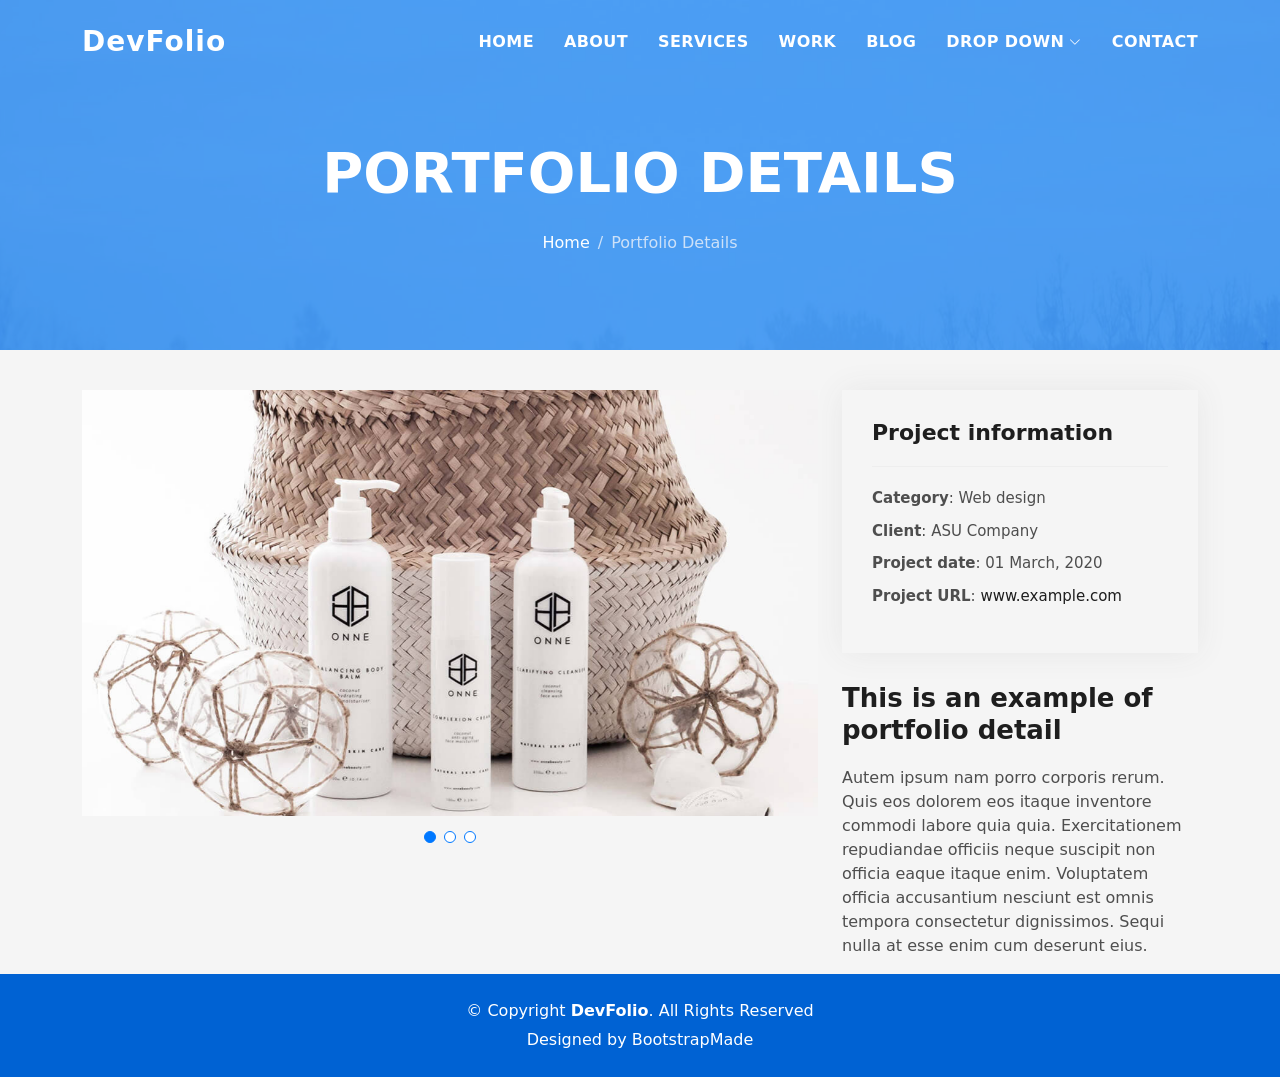
<file: portfolio-details.html>
<!DOCTYPE html>
<html lang="en">

<head>
  <meta charset="utf-8">
  <meta content="width=device-width, initial-scale=1.0" name="viewport">

  <title>DevFolio Bootstrap Portfolio Template - Portfolio Details</title>
  <meta content="" name="description">
  <meta content="" name="keywords">

  <!-- Favicons -->
  <link href="assets/img/favicon.png" rel="icon">
  <link href="assets/img/apple-touch-icon.png" rel="apple-touch-icon">

  <!-- Vendor CSS Files -->
  <link href="assets/vendor/bootstrap/css/bootstrap.min.css" rel="stylesheet">
  <link href="assets/vendor/bootstrap-icons/bootstrap-icons.css" rel="stylesheet">
  <link href="assets/vendor/glightbox/css/glightbox.min.css" rel="stylesheet">
  <link href="assets/vendor/swiper/swiper-bundle.min.css" rel="stylesheet">

  <!-- Template Main CSS File -->
  <link href="assets/css/style.css" rel="stylesheet">

  <!-- =======================================================
  * Template Name: DevFolio - v4.9.1
  * Template URL: https://bootstrapmade.com/devfolio-bootstrap-portfolio-html-template/
  * Author: BootstrapMade.com
  * License: https://bootstrapmade.com/license/
  ======================================================== -->
</head>

<body>

  <!-- ======= Header ======= -->
  <header id="header" class="fixed-top">
    <div class="container d-flex align-items-center justify-content-between">

      <h1 class="logo"><a href="index.html">DevFolio</a></h1>
      <!-- Uncomment below if you prefer to use an image logo -->
      <!-- <a href="index.html" class="logo"><img src="assets/img/logo.png" alt="" class="img-fluid"></a>-->

      <nav id="navbar" class="navbar">
        <ul>
          <li><a class="nav-link scrollto " href="#hero">Home</a></li>
          <li><a class="nav-link scrollto" href="#about">About</a></li>
          <li><a class="nav-link scrollto" href="#services">Services</a></li>
          <li><a class="nav-link scrollto " href="#work">Work</a></li>
          <li><a class="nav-link scrollto " href="#blog">Blog</a></li>
          <li class="dropdown"><a href="#"><span>Drop Down</span> <i class="bi bi-chevron-down"></i></a>
            <ul>
              <li><a href="#">Drop Down 1</a></li>
              <li class="dropdown"><a href="#"><span>Deep Drop Down</span> <i class="bi bi-chevron-right"></i></a>
                <ul>
                  <li><a href="#">Deep Drop Down 1</a></li>
                  <li><a href="#">Deep Drop Down 2</a></li>
                  <li><a href="#">Deep Drop Down 3</a></li>
                  <li><a href="#">Deep Drop Down 4</a></li>
                  <li><a href="#">Deep Drop Down 5</a></li>
                </ul>
              </li>
              <li><a href="#">Drop Down 2</a></li>
              <li><a href="#">Drop Down 3</a></li>
              <li><a href="#">Drop Down 4</a></li>
            </ul>
          </li>
          <li><a class="nav-link scrollto" href="#contact">Contact</a></li>
        </ul>
        <i class="bi bi-list mobile-nav-toggle"></i>
      </nav><!-- .navbar -->

    </div>
  </header><!-- End Header -->

  <div class="hero hero-single route bg-image" style="background-image: url(assets/img/overlay-bg.jpg)">
    <div class="overlay-mf"></div>
    <div class="hero-content display-table">
      <div class="table-cell">
        <div class="container">
          <h2 class="hero-title mb-4">Portfolio Details</h2>
          <ol class="breadcrumb d-flex justify-content-center">
            <li class="breadcrumb-item">
              <a href="#">Home</a>
            </li>
            <li class="breadcrumb-item active">Portfolio Details</li>
          </ol>
        </div>
      </div>
    </div>
  </div>

  <main id="main">

    <!-- ======= Portfolio Details Section ======= -->
    <section id="portfolio-details" class="portfolio-details">
      <div class="container">

        <div class="row gy-4">

          <div class="col-lg-8">
            <div class="portfolio-details-slider swiper">
              <div class="swiper-wrapper align-items-center">

                <div class="swiper-slide">
                  <img src="assets/img/portfolio-details-1.jpg" alt="">
                </div>

                <div class="swiper-slide">
                  <img src="assets/img/portfolio-details-2.jpg" alt="">
                </div>

                <div class="swiper-slide">
                  <img src="assets/img/portfolio-details-3.jpg" alt="">
                </div>

              </div>
              <div class="swiper-pagination"></div>
            </div>
          </div>

          <div class="col-lg-4">
            <div class="portfolio-info">
              <h3>Project information</h3>
              <ul>
                <li><strong>Category</strong>: Web design</li>
                <li><strong>Client</strong>: ASU Company</li>
                <li><strong>Project date</strong>: 01 March, 2020</li>
                <li><strong>Project URL</strong>: <a href="#">www.example.com</a></li>
              </ul>
            </div>
            <div class="portfolio-description">
              <h2>This is an example of portfolio detail</h2>
              <p>
                Autem ipsum nam porro corporis rerum. Quis eos dolorem eos itaque inventore commodi labore quia quia. Exercitationem repudiandae officiis neque suscipit non officia eaque itaque enim. Voluptatem officia accusantium nesciunt est omnis tempora consectetur dignissimos. Sequi nulla at esse enim cum deserunt eius.
              </p>
            </div>
          </div>

        </div>

      </div>
    </section><!-- End Portfolio Details Section -->

  </main><!-- End #main -->

  <!-- ======= Footer ======= -->
  <footer>
    <div class="container">
      <div class="row">
        <div class="col-sm-12">
          <div class="copyright-box">
            <p class="copyright">&copy; Copyright <strong>DevFolio</strong>. All Rights Reserved</p>
            <div class="credits">
              <!--
              All the links in the footer should remain intact.
              You can delete the links only if you purchased the pro version.
              Licensing information: https://bootstrapmade.com/license/
              Purchase the pro version with working PHP/AJAX contact form: https://bootstrapmade.com/buy/?theme=DevFolio
            -->
              Designed by <a href="https://bootstrapmade.com/">BootstrapMade</a>
            </div>
          </div>
        </div>
      </div>
    </div>
  </footer><!-- End  Footer -->

  <div id="preloader"></div>
  <a href="#" class="back-to-top d-flex align-items-center justify-content-center"><i class="bi bi-arrow-up-short"></i></a>

  <!-- Vendor JS Files -->
  <script src="assets/vendor/purecounter/purecounter_vanilla.js"></script>
  <script src="assets/vendor/bootstrap/js/bootstrap.bundle.min.js"></script>
  <script src="assets/vendor/glightbox/js/glightbox.min.js"></script>
  <script src="assets/vendor/swiper/swiper-bundle.min.js"></script>
  <script src="assets/vendor/typed.js/typed.min.js"></script>
  <script src="assets/vendor/php-email-form/validate.js"></script>

  <!-- Template Main JS File -->
  <script src="assets/js/main.js"></script>

</body>

</html>
</file>
<file: assets/css/style.css>
/**
* Template Name: DevFolio - v4.9.1
* Template URL: https://bootstrapmade.com/devfolio-bootstrap-portfolio-html-template/
* Author: BootstrapMade.com
* License: https://bootstrapmade.com/license/
*/

/*--------------------------------------------------------------
# General
--------------------------------------------------------------*/
body {
  background-color: #f5f5f5;
  color: #4e4e4e;
}

h1,
h2,
h3,
h4,
h5,
h6 {
  color: #1e1e1e;
}

a {
  color: #1e1e1e;
  text-decoration: none;
  transition: all 0.5s ease-in-out;
}

a:hover {
  color: #0078ff;
  text-decoration: none;
  transition: all 0.5s ease-in-out;
}

.p-r {
  position: relative;
}

.color-a {
  text-decoration: none;
  color: #0078ff;
}

.color-d {
  color: #f5f5f5;
}

.color-text-a {
  text-decoration: none;
  color: #4e4e4e;
}

.box-shadow,
.card-blog,
.work-box,
.service-box,
.paralax-mf {
  box-shadow: 0 13px 8px -10px rgba(0, 0, 0, 0.1);
}

.box-shadow-a,
.button:hover {
  text-decoration: none;
  box-shadow: 0 0 0 4px #cde1f8;
}

.display-5 {
  font-size: 2.5rem;
  font-weight: 300;
  line-height: 1.1;
}

.display-6 {
  font-size: 2rem;
  font-weight: 300;
  line-height: 1.1;
}

.avatar {
  width: 32px;
  height: 32px;
  margin-right: 4px;
  overflow: hidden;
}

.bg-image {
  background-repeat: no-repeat;
  background-attachment: fixed;
  background-size: cover;
  background-position: center center;
}

@media (max-width: 1024px) {
  .bg-image {
    background-attachment: scroll;
  }
}

.overlay-mf {
  background-color: #0078ff;
}

.overlay-mf {
  position: absolute;
  top: 0;
  left: 0px;
  padding: 0;
  height: 100%;
  width: 100%;
  opacity: 0.7;
}

.paralax-mf {
  position: relative;
  padding: 8rem 0;
}

.display-table {
  width: 100%;
  height: 100%;
  display: table;
}

.table-cell {
  display: table-cell;
  vertical-align: middle;
}

/*--/ Sections /--*/
.sect-4 {
  padding: 4rem 0;
}

.sect-pt4 {
  padding-top: 4rem;
}

.sect-mt4 {
  margin-top: 4rem;
}

/*--/ Title s /--*/
.title-s {
  font-weight: 600;
  color: #1e1e1e;
  font-size: 1.1rem;
}

/*--/ Title A /--*/
.title-box {
  margin-bottom: 4rem;
}

.title-a {
  text-decoration: none;
  font-size: 3rem;
  font-weight: bold;
  text-transform: uppercase;
}

.subtitle-a {
  text-decoration: none;
  color: #4e4e4e;
}

.line-mf {
  width: 40px;
  height: 5px;
  background-color: #0078ff;
  margin: 0 auto;
}

/*--/ Title Left /--*/
.title-box-2 {
  margin-bottom: 3rem;
}

.title-left {
  font-size: 2rem;
  position: relative;
}

.title-left:before {
  content: "";
  position: absolute;
  height: 3px;
  background-color: #0078ff;
  width: 100px;
  bottom: -12px;
}

/*------/ Box /------*/
.box-pl2 {
  padding-left: 2rem;
}

.box-shadow-full {
  padding: 3rem 1.25rem;
  position: relative;
  background-color: #fff;
  margin-bottom: 3rem;
  z-index: 2;
  box-shadow: 0 1px 1px 0 rgba(0, 0, 0, 0.06), 0 2px 5px 0 rgba(0, 0, 0, 0.2);
}

@media (min-width: 768px) {
  .box-shadow-full {
    padding: 3rem;
  }
}

/*------/ Socials /------*/
.socials {
  padding: 1.5rem 0;
}

.socials ul li {
  display: inline-block;
}

.socials .ico-circle {
  height: 40px;
  width: 40px;
  font-size: 1.2rem;
  border-radius: 50%;
  line-height: 1.6;
  margin: 0 15px 0 0;
  box-shadow: 0 0 0 3px #0078ff;
  transition: all 500ms ease;
}

.socials .ico-circle:hover {
  background-color: #0078ff;
  color: #fff;
  box-shadow: 0 0 0 3px #cde1f8;
  transition: all 500ms ease;
}

/*------/ Ul resect /------*/
.ul-resect,
.widget-tags ul,
.widget-sidebar .list-sidebar,
.box-comments .list-comments,
.blog-wrapper .post-meta ul,
.list-ico,
.socials ul {
  list-style: none;
  padding-left: 0;
  margin-bottom: 0;
}

.list-ico {
  line-height: 2;
}

.list-ico span {
  color: #0078ff;
  margin-right: 10px;
}

/*------/ Ico Circle /------*/
.ico-circle {
  height: 100px;
  width: 100px;
  font-size: 2rem;
  border-radius: 50%;
  line-height: 1.55;
  margin: 0 auto;
  text-align: center;
  box-shadow: 0 0 0 10px #0078ff;
  display: block;
}

/*------/ Owl Carousel /------*/
.owl-theme .owl-dots {
  text-align: center;
  margin-top: 18px;
}

.owl-theme .owl-dots .owl-dot {
  display: inline-block;
}

.owl-theme .owl-dots .owl-dot span {
  width: 18px;
  height: 7px;
  margin: 5px 5px;
  background: #cde1f8;
  border: 0px solid #cde1f8;
  display: block;
  transition: all 0.6s ease-in-out;
  cursor: pointer;
}

.owl-theme .owl-dots .owl-dot:hover span {
  background-color: #cde1f8;
}

.owl-theme .owl-dots .owl-dot.active span {
  background-color: #1B1B1B;
  width: 25px;
}

/*--/ Scrolltop s /--*/
.scrolltop-mf {
  position: relative;
  display: none;
}

.scrolltop-mf span {
  z-index: 999;
  position: fixed;
  width: 42px;
  height: 42px;
  background-color: #0078ff;
  opacity: 0.7;
  font-size: 1.6rem;
  line-height: 1.5;
  text-align: center;
  color: #fff;
  top: auto;
  left: auto;
  right: 30px;
  bottom: 50px;
  cursor: pointer;
  border-radius: 50%;
}

/*--------------------------------------------------------------
# Back to top button
--------------------------------------------------------------*/
.back-to-top {
  position: fixed;
  visibility: hidden;
  opacity: 0;
  right: 15px;
  bottom: 15px;
  z-index: 996;
  background: #0078ff;
  width: 40px;
  height: 40px;
  border-radius: 50px;
  transition: all 0.4s;
}

.back-to-top i {
  font-size: 28px;
  color: #fff;
  line-height: 0;
}

.back-to-top:hover {
  background: #298eff;
  color: #fff;
}

.back-to-top.active {
  visibility: visible;
  opacity: 1;
}

/*------/ Prelaoder /------*/
#preloader {
  position: fixed;
  top: 0;
  left: 0;
  right: 0;
  bottom: 0;
  z-index: 9999;
  overflow: hidden;
  background: #fff;
}

#preloader:before {
  content: "";
  position: fixed;
  top: calc(50% - 30px);
  left: calc(50% - 30px);
  border: 6px solid #f2f2f2;
  border-top: 6px solid #0078ff;
  border-radius: 50%;
  width: 60px;
  height: 60px;
  -webkit-animation: animate-preloader 1s linear infinite;
  animation: animate-preloader 1s linear infinite;
}

@-webkit-keyframes animate-preloader {
  0% {
    transform: rotate(0deg);
  }

  100% {
    transform: rotate(360deg);
  }
}

@keyframes animate-preloader {
  0% {
    transform: rotate(0deg);
  }

  100% {
    transform: rotate(360deg);
  }
}

/*------/ Button /------*/
.button {
  display: inline-block;
  padding: 0.3rem 0.6rem;
  text-align: center;
  vertical-align: middle;
  -webkit-user-select: none;
  -moz-user-select: none;
  user-select: none;
  font-size: 1rem;
  border-radius: 0.3rem;
  border: 1px solid transparent;
  transition: all 500ms ease;
  cursor: pointer;
}

.button:focus {
  outline: 0;
}

.button:hover {
  background-color: #0062d3;
  color: #fff;
  transition: all 500ms ease;
}

.button-a {
  text-decoration: none;
  background-color: #0078ff;
  color: #fff;
  border-color: #cde1f8;
}

.button-big {
  padding: 0.9rem 2.3rem;
  font-size: 1.2rem;
}

.button-rouded {
  border-radius: 5rem;
}

.btn-lg {
  padding: 0.5rem 1rem;
  font-size: 1.25rem;
  line-height: 1.5;
  border-radius: 0.3rem;
}

/*--------------------------------------------------------------
# Header
--------------------------------------------------------------*/
#header {
  transition: all 0.5s;
  z-index: 997;
  padding: 20px 0;
}

#header .logo {
  font-size: 28px;
  margin: 0;
  padding: 0;
  font-weight: 600;
  letter-spacing: 1px;
}

#header .logo a {
  color: #fff;
}

#header .logo img {
  max-height: 40px;
}

#header.header-scrolled {
  background: rgba(0, 0, 0, 0.9);
  padding: 12px 0;
}

/*--------------------------------------------------------------
# Navigation Menu
--------------------------------------------------------------*/
/**
* Desktop Navigation 
*/
.navbar {
  padding: 0;
}

.navbar ul {
  margin: 0;
  padding: 0;
  display: flex;
  list-style: none;
  align-items: center;
}

.navbar li {
  position: relative;
}

.navbar>ul>li {
  white-space: nowrap;
  padding: 10px 0 10px 30px;
}

.navbar a,
.navbar a:focus {
  display: flex;
  align-items: center;
  justify-content: space-between;
  color: #fff;
  font-size: 16px;
  font-weight: 600;
  padding: 0;
  white-space: nowrap;
  transition: 0.3s;
  letter-spacing: 0.4px;
  position: relative;
  text-transform: uppercase;
}

.navbar a i,
.navbar a:focus i {
  font-size: 12px;
  line-height: 0;
  margin-left: 5px;
}

.navbar>ul>li>a:before {
  content: "";
  position: absolute;
  width: 100%;
  height: 2px;
  bottom: -6px;
  left: 0;
  width: 0;
  background-color: #fff;
  visibility: hidden;
  transition: all 0.3s ease-in-out 0s;
}

.navbar a:hover:before,
.navbar li:hover>a:before,
.navbar .active:before {
  visibility: visible;
  width: 80%;
}

.navbar a:hover,
.navbar .active,
.navbar .active:focus,
.navbar li:hover>a {
  color: #fff;
}

.navbar .dropdown ul {
  display: block;
  position: absolute;
  left: 30px;
  top: calc(100% + 30px);
  margin: 0;
  padding: 10px 0;
  z-index: 99;
  opacity: 0;
  visibility: hidden;
  background: #fff;
  box-shadow: 0px 0px 30px rgba(127, 137, 161, 0.25);
  transition: 0.3s;
}

.navbar .dropdown ul li {
  min-width: 200px;
}

.navbar .dropdown ul a {
  padding: 10px 20px;
  font-size: 14px;
  text-transform: none;
  color: #4e4e4e;
}

.navbar .dropdown ul a i {
  font-size: 12px;
}

.navbar .dropdown ul a:hover,
.navbar .dropdown ul .active:hover,
.navbar .dropdown ul li:hover>a {
  color: #0078ff;
}

.navbar .dropdown:hover>ul {
  opacity: 1;
  top: 100%;
  visibility: visible;
}

.navbar .dropdown .dropdown ul {
  top: 0;
  left: calc(100% - 30px);
  visibility: hidden;
}

.navbar .dropdown .dropdown:hover>ul {
  opacity: 1;
  top: 0;
  left: 100%;
  visibility: visible;
}

@media (max-width: 1366px) {
  .navbar .dropdown .dropdown ul {
    left: -90%;
  }

  .navbar .dropdown .dropdown:hover>ul {
    left: -100%;
  }
}

/**
* Mobile Navigation 
*/
.mobile-nav-toggle {
  color: #fff;
  font-size: 28px;
  cursor: pointer;
  display: none;
  line-height: 0;
  transition: 0.5s;
}

@media (max-width: 991px) {
  .mobile-nav-toggle {
    display: block;
  }

  .navbar ul {
    display: none;
  }
}

.navbar-mobile {
  position: fixed;
  overflow: hidden;
  top: 0;
  right: 0;
  left: 0;
  bottom: 0;
  background: rgba(78, 78, 78, 0.9);
  transition: 0.3s;
  z-index: 999;
}

.navbar-mobile .mobile-nav-toggle {
  position: absolute;
  top: 15px;
  right: 15px;
}

.navbar-mobile ul {
  display: block;
  position: absolute;
  top: 55px;
  right: 15px;
  bottom: 15px;
  left: 15px;
  padding: 10px 0;
  background-color: #fff;
  overflow-y: auto;
  transition: 0.3s;
}

.navbar-mobile>ul>li {
  padding: 0;
}

.navbar-mobile a:hover:before,
.navbar-mobile li:hover>a:before,
.navbar-mobile .active:before {
  visibility: hidden;
}

.navbar-mobile a,
.navbar-mobile a:focus {
  padding: 10px 20px;
  font-size: 15px;
  color: #4e4e4e;
}

.navbar-mobile a:hover,
.navbar-mobile .active,
.navbar-mobile li:hover>a {
  color: #0078ff;
}

.navbar-mobile .getstarted,
.navbar-mobile .getstarted:focus {
  margin: 15px;
}

.navbar-mobile .dropdown ul {
  position: static;
  display: none;
  margin: 10px 20px;
  padding: 10px 0;
  z-index: 99;
  opacity: 1;
  visibility: visible;
  background: #fff;
  box-shadow: 0px 0px 30px rgba(127, 137, 161, 0.25);
}

.navbar-mobile .dropdown ul li {
  min-width: 200px;
}

.navbar-mobile .dropdown ul a {
  padding: 10px 20px;
}

.navbar-mobile .dropdown ul a i {
  font-size: 12px;
}

.navbar-mobile .dropdown ul a:hover,
.navbar-mobile .dropdown ul .active:hover,
.navbar-mobile .dropdown ul li:hover>a {
  color: #0078ff;
}

.navbar-mobile .dropdown>.dropdown-active {
  display: block;
}

/*--------------------------------------------------------------
# Hero Section
--------------------------------------------------------------*/
.hero {
  height: 100vh;
  position: relative;
  color: #fff;
}

.hero .hero-content {
  text-align: center;
  position: absolute;
}

.hero .overlay-itro {
  background-color: rgba(0, 0, 0, 0.6);
  position: absolute;
  top: 0;
  left: 0px;
  padding: 0;
  height: 100%;
  width: 100%;
  opacity: 0.9;
}

.hero .hero-title {
  color: #fff;
  font-weight: 600;
  font-size: 3rem;
}

@media (min-width: 768px) {
  .hero .hero-title {
    font-size: 4.5rem;
  }
}

.hero .hero-subtitle {
  font-size: 1.5rem;
  font-weight: 600;
}

@media (min-width: 768px) {
  .hero .hero-subtitle {
    font-size: 2.5rem;
  }
}

.hero .text-slider-items {
  display: none;
}

.hero-single {
  height: 350px;
}

.hero-single .hero-content {
  margin-top: 30px;
}

.hero-single .hero-title {
  text-transform: uppercase;
  font-size: 3rem;
}

@media (min-width: 768px) {
  .hero-single .hero-title {
    font-size: 3.5rem;
  }
}

.hero-single .breadcrumb {
  background-color: transparent;
  color: #0078ff;
}

.hero-single .breadcrumb .breadcrumb-item:before {
  color: #cde1f8;
}

.hero-single .breadcrumb .breadcrumb-item.active {
  color: #cde1f8;
}

.hero-single .breadcrumb a {
  color: #fff;
}

/*--------------------------------------------------------------
# About
--------------------------------------------------------------*/
.about-mf .box-shadow-full {
  padding-top: 4rem;
  padding-bottom: 4rem;
}

.about-mf .about-img {
  margin-bottom: 2rem;
}

.about-mf .about-img img {
  margin-left: 10px;
}

@media (min-width: 767px) {
  .about-mf .box-pl2 {
    margin-top: 3rem;
    padding-left: 0rem;
  }
}

.skill-mf span {
  color: #4e4e4e;
}

.skill-mf .progress {
  background-color: #cde1f8;
  margin: 0.5rem 0 1.2rem 0;
  border-radius: 0;
  height: 0.7rem;
}

.skill-mf .progress .progress-bar {
  height: 0.7rem;
  background-color: #0078ff;
}

/*--------------------------------------------------------------
# Services
--------------------------------------------------------------*/
.service-box {
  background-color: #fff;
  padding: 2.5rem 1.3rem;
  border-radius: 1rem;

  margin-bottom: 3rem;
  text-align: center;
  height: 450px;
  width: 350px;
}

.service-box:hover .ico-circle {
  transition: all 500ms ease;
  color: #fff;
  background-color: #0078ff;
  box-shadow: 0 0 0 10px #cde1f8;
}

.service-box .service-ico {
  margin-bottom: 1rem;
  color: #1e1e1e;
}

.service-box .ico-circle {
  transition: all 500ms ease;
  display: inline-flex;
  align-items: center;
  justify-content: center;
}

.service-box .ico-circle i {
  line-height: 0;
  font-size: 40px;
}
.lead{
  font-family: 'Times New Roman', Times, serif;
  font-size:medium;
}

.service-box .s-title {
  font-size: 1.4rem;
  text-transform: uppercase;
  text-align: center;
  padding: 0.4rem 0;
}

.service-box .s-description {
  color: #4e4e4e;
}

/*--------------------------------------------------------------
# Counter
--------------------------------------------------------------*/
.counter-box {
  color: #fff;
  text-align: center;
}

@media (min-width: 577px) {
  .counter-box {
    margin-bottom: 1.8rem;
  }
}

.counter-ico {
  margin-bottom: 1rem;
}

.counter-ico .ico-circle {
  height: 60px;
  width: 60px;
  line-height: 1.5;
  box-shadow: 0 0 0 10px #cde1f8;
}

.counter-num .counter {
  font-size: 2rem;
  margin-bottom: 0;
}

/*--------------------------------------------------------------
# Portfolio
--------------------------------------------------------------*/
.work-box {
  margin-bottom: 3rem;
  -webkit-backface-visibility: hidden;
  backface-visibility: hidden;
  background-color: #fff;
}

.work-box:hover img {
  transform: scale(1.3);
}

.work-img {
  display: block;
  overflow: hidden;
}

.work-img img {
  transition: all 1s;
}

.work-content {
  padding: 2rem 3% 1rem 4%;
}

.work-content .w-more {
  color: #4e4e4e;
  font-size: 0.8rem;
}

.work-content .w-more .w-ctegory {
  color: #0078ff;
}

.work-content .w-like {
  font-size: 2.5rem;
  color: #0078ff;
  float: right;
}

.work-content .w-like a {
  color: #0078ff;
}

.work-content .w-like .num-like {
  font-size: 0.7rem;
}

.w-title {
  font-size: 1.2rem;
}

/*--------------------------------------------------------------
# Portfolio Details
--------------------------------------------------------------*/
.portfolio-details {
  padding-top: 40px;
}

.portfolio-details .portfolio-details-slider img {
  width: 100%;
}

.portfolio-details .portfolio-details-slider .swiper-pagination {
  margin-top: 20px;
  position: relative;
}

.portfolio-details .portfolio-details-slider .swiper-pagination .swiper-pagination-bullet {
  width: 12px;
  height: 12px;
  background-color: #fff;
  opacity: 1;
  border: 1px solid #0078ff;
}

.portfolio-details .portfolio-details-slider .swiper-pagination .swiper-pagination-bullet-active {
  background-color: #0078ff;
}

.portfolio-details .portfolio-info {
  padding: 30px;
  box-shadow: 0px 0 30px rgba(78, 78, 78, 0.08);
}

.portfolio-details .portfolio-info h3 {
  font-size: 22px;
  font-weight: 700;
  margin-bottom: 20px;
  padding-bottom: 20px;
  border-bottom: 1px solid #eee;
}

.portfolio-details .portfolio-info ul {
  list-style: none;
  padding: 0;
  font-size: 15px;
}

.portfolio-details .portfolio-info ul li+li {
  margin-top: 10px;
}

.portfolio-details .portfolio-description {
  padding-top: 30px;
}

.portfolio-details .portfolio-description h2 {
  font-size: 26px;
  font-weight: 700;
  margin-bottom: 20px;
}

.portfolio-details .portfolio-description p {
  padding: 0;
}

/*--------------------------------------------------------------
# Testimonials
--------------------------------------------------------------*/
.testimonial-box {
  color: #fff;
  text-align: center;
}

.testimonial-box .author-test {
  margin-top: 1rem;
}

.testimonial-box .author-test img {
  margin: 0 auto;
}

.testimonial-box .author {
  color: #fff;
  text-transform: uppercase;
  font-weight: 600;
  margin: 1rem 0;
  display: block;
  font-size: 1.4rem;
}

.testimonial-box .comit {
  font-size: 2rem;
  color: #0078ff;
  background-color: #fff;
  width: 52px;
  height: 52px;
  display: block;
  margin: 0 auto;
  border-radius: 50%;
  line-height: 1.6;
}

@media (min-width: 768px) {
  .testimonial-box .description {
    padding: 0 5rem;
  }
}

@media (min-width: 992px) {
  .testimonial-box .description {
    padding: 0 8rem;
  }
}

@media (min-width: 1200px) {
  .testimonial-box .description {
    padding: 0 13rem;
  }
}

.swiper-pagination {
  margin-top: 20px;
  position: relative;
}

.swiper-pagination .swiper-pagination-bullet {
  width: 12px;
  height: 12px;
  background-color: rgba(255, 255, 255, 0.4);
  opacity: 1;
}

.swiper-pagination .swiper-pagination-bullet-active {
  background-color: #fff;
}

/*--------------------------------------------------------------
# Contact
--------------------------------------------------------------*/
.footer-paralax {
  padding: 4rem 0 0 0;
}

.contact-mf {
  margin-top: 4rem;
}

@media (min-width: 767px) {
  .contact-mf .box-pl2 {
    margin-top: 3rem;
    padding-left: 0rem;
  }
}

.php-email-form .error-message {
  display: none;
  color: #fff;
  background: #ed3c0d;
  text-align: center;
  padding: 15px;
  font-weight: 600;
}

.php-email-form .sent-message {
  display: none;
  color: #fff;
  background: #18d26e;
  text-align: center;
  padding: 15px;
  font-weight: 600;
}

.php-email-form .loading {
  display: none;
  background: #fff;
  text-align: center;
  padding: 15px;
}

.php-email-form .loading:before {
  content: "";
  display: inline-block;
  border-radius: 50%;
  width: 24px;
  height: 24px;
  margin: 0 10px -6px 0;
  border: 3px solid #18d26e;
  border-top-color: #eee;
  -webkit-animation: animate-loading 1s linear infinite;
  animation: animate-loading 1s linear infinite;
}

.php-email-form input,
.php-email-form textarea {
  border-radius: 0;
  box-shadow: none;
  font-size: 14px;
}

.php-email-form input:focus,
.php-email-form textarea:focus {
  border-color: #0078ff;
}

.php-email-form input {
  padding: 10px 15px;
}

.php-email-form textarea {
  padding: 12px 15px;
  margin-bottom: 0;
}

.php-email-form button[type=submit] {
  background: #0078ff;
  border: 0;
  padding: 10px 24px;
  color: #fff;
  transition: 0.4s;
}

.php-email-form button[type=submit]:hover {
  background: #3393ff;
}

@-webkit-keyframes animate-loading {
  0% {
    transform: rotate(0deg);
  }

  100% {
    transform: rotate(360deg);
  }
}

@keyframes animate-loading {
  0% {
    transform: rotate(0deg);
  }

  100% {
    transform: rotate(360deg);
  }
}

/*--------------------------------------------------------------
# Blog
--------------------------------------------------------------*/
@media (min-width: 767px) {
  .card-blog {
    margin-bottom: 3rem;
  }
}

.card-blog .card-body {
  position: relative;
}

.card-blog .card-category-box {
  position: absolute;
  text-align: center;
  top: -16px;
  left: 15px;
  right: 15px;
  line-height: 25px;
  overflow: hidden;
}

.card-blog .card-category {
  display: inline-block;
  color: #fff;
  padding: 0 15px 5px;
  overflow: hidden;
  background-color: #0078ff;
  border-radius: 4px;
}

.card-blog .card-category .category {
  color: #fff;
  display: inline-block;
  text-transform: uppercase;
  font-size: 0.7rem;
  letter-spacing: 0.1px;
  margin-bottom: 0;
}

.card-blog .card-title {
  font-size: 1.3rem;
  margin-top: 0.6rem;
}

.card-blog .card-description {
  color: #4e4e4e;
}

.card-blog .post-author {
  display: inline-block;
}

.card-blog .post-date {
  color: #4e4e4e;
  display: inline-block;
  float: right;
}

/*--------------------------------------------------------------
# Blog Single
--------------------------------------------------------------*/
.post-box,
.form-comments,
.box-comments,
.widget-sidebar {
  padding: 2rem;
  background-color: #fff;
  margin-bottom: 3rem;
}

@media (min-width: 768px) {

  .post-box,
  .form-comments,
  .box-comments,
  .widget-sidebar {
    padding: 3rem;
  }
}

.blog-wrapper .article-title {
  font-size: 1.5rem;
}

@media (min-width: 768px) {
  .blog-wrapper .article-title {
    font-size: 1.9rem;
  }
}

.blog-wrapper .post-meta {
  margin: 1rem 0;
}

.blog-wrapper .post-meta ul {
  border-left: 4px solid #0078ff;
  margin-top: 1rem;
}

.blog-wrapper .post-meta ul li {
  display: inline-block;
  margin-left: 15px;
}

.blog-wrapper .post-meta ul a {
  color: #0078ff;
}

.blog-wrapper .post-meta ul span {
  color: #1e1e1e;
}

.blog-wrapper .blockquote {
  border-left: 4px solid #0078ff;
  padding: 18px;
  font-style: italic;
}

/*------/ Comments /------*/
.box-comments .list-comments li {
  padding-bottom: 40px;
}

.box-comments .list-comments .comment-avatar {
  display: table-cell;
  vertical-align: top;
}

.box-comments .list-comments .comment-avatar img {
  width: 80px;
  height: 80px;
}

.box-comments .list-comments .comment-author {
  font-size: 1.3rem;
}

@media (min-width: 768px) {
  .box-comments .list-comments .comment-author {
    font-size: 1.5rem;
  }
}

.box-comments .list-comments .comment-details {
  display: table-cell;
  vertical-align: top;
  padding-left: 25px;
}

.box-comments .list-comments a {
  color: #0078ff;
}

.box-comments .list-comments span {
  color: #1e1e1e;
  font-style: italic;
}

.box-comments .comment-children {
  margin-left: 40px;
}

/*------/ Sidebar /------*/
.widget-sidebar .sidebar-title {
  font-size: 1.6rem;
  font-weight: 600;
  border-left: 5px solid #0078ff;
  padding-left: 15px;
  text-transform: uppercase;
  margin-bottom: 1.5rem;
}

.widget-sidebar .list-sidebar li {
  position: relative;
  padding: 6px 0 6px 24px;
}

.widget-sidebar .list-sidebar li:before {
  position: absolute;
  content: "";
  width: 10px;
  height: 1px;
  left: 0;
  background-color: #0078ff;
  top: 20px;
}

.sidebar-search input {
  background-color: #fff;
  border-radius: 0;
  transition: all 0.5s ease-in-out;
}

.sidebar-search .btn-search {
  background-color: #0078ff;
  border-color: #0078ff;
  border-radius: 0;
  padding-left: 20px;
  padding-right: 20px;
}

.widget-tags ul li {
  display: inline-block;
  background-color: #0078ff;
  padding: 0.2rem 0.6rem;
  margin-bottom: 0.5rem;
  border-radius: 15px;
}

.widget-tags ul li a {
  color: #fff;
}

/*--------------------------------------------------------------
# Footer
--------------------------------------------------------------*/
footer {
  text-align: center;
  color: #fff;
  padding: 25px 0;
  background: #0062d3;
}

footer .copyright {
  margin-bottom: 0.3rem;
}

footer .credits {
  margin-bottom: 0;
}

footer .credits a {
  color: #fff;
}
</file>
